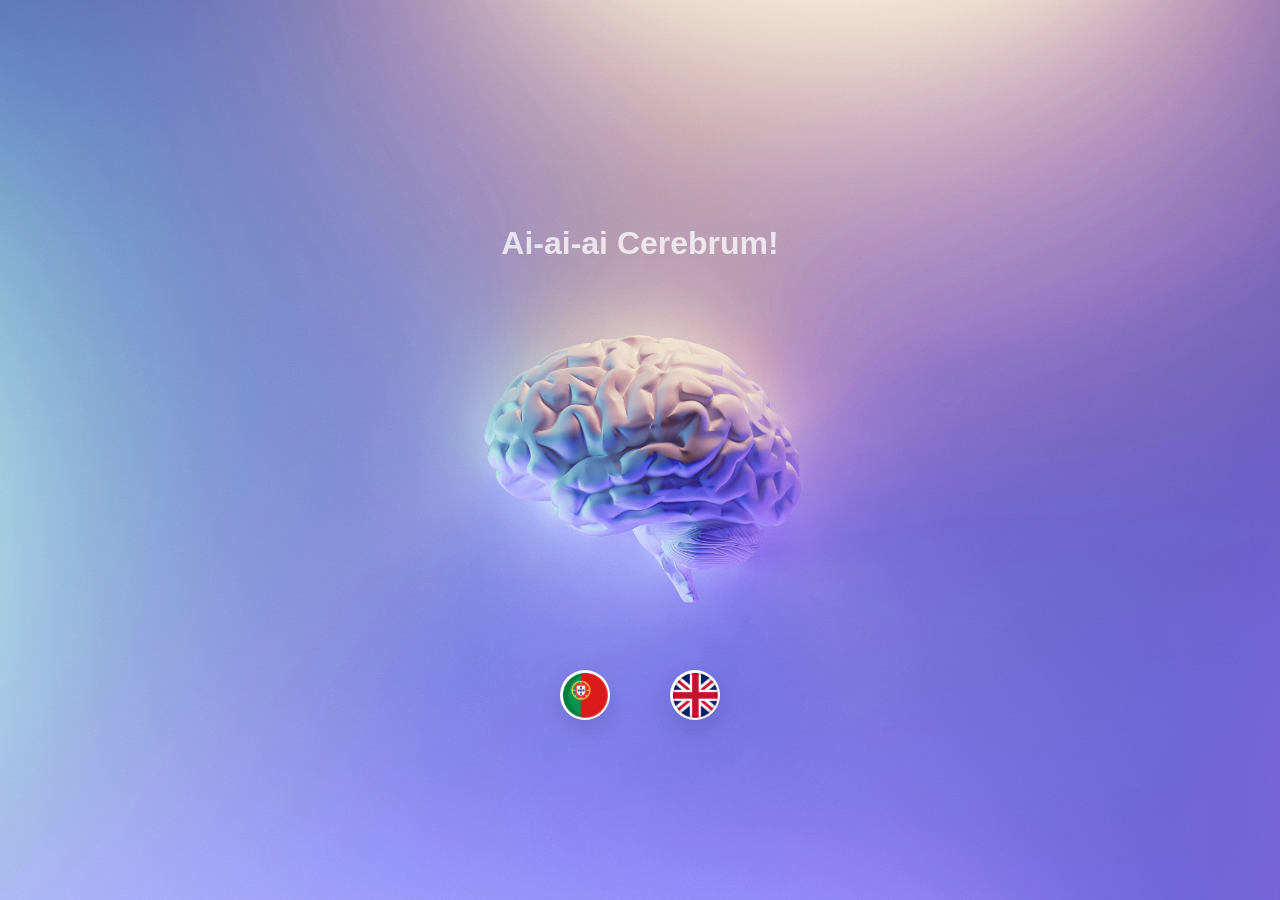
<file: index.html>
<!DOCTYPE html>
  <html lang="en">
  <head>
    <meta charset="UTF-8" />
<meta name="viewport" content="width=device-width, initial-scale=1.0, maximum-scale=1.0, user-scalable=no, viewport-fit=cover"/>
    <title>Mind App</title>

    <!-- LINK CSS FILE -->
    <link rel="stylesheet" href="style.css" />
  </head>

  <body>

  <!-- ===== HOME / SPLASH SCREEN ===== -->
  <div class="home-screen active">

    <!-- BACKGROUND LAYER -->
    <div class="home-bg"></div>

    <div class="home-content">
      <h1 class="app-title">Ai-ai-ai Cerebrum!</h1>

      <div class="language-buttons">
  <button class="lang-btn" onclick="startApp('pt')">
    <img src="portuguese.svg" alt="Português">
  </button>

  <button class="lang-btn" onclick="startApp('en')">
    <img src="english.svg" alt="English">
  </button>
      </div>
    </div>

  </div>





<script>
  history.pushState(null, "", location.href);
window.addEventListener("popstate", () => {
  history.pushState(null, "", location.href);
});

function startApp(lang) {
  const cleanLang = (lang || "pt").trim().toLowerCase();
  // CHECK SAVED PROGRESS AND GO TO CORRECT MENU
  const savedLevel = parseInt(localStorage.getItem("maxUnlockedLevel") ?? "0", 10);
  if (savedLevel >= 4) {
    window.location.href = `menu05.html?lang=${cleanLang}`;
  } else if (savedLevel > 0) {
    window.location.href = `menu0${savedLevel + 1}.html?lang=${cleanLang}`;
  } else {
    window.location.href = `menu01.html?lang=${cleanLang}`;
  }
}
</script>



  <script>
  window.addEventListener("load", () => {
    document.body.style.opacity = "0";
    requestAnimationFrame(() => {
      document.body.style.transition = "opacity 0.4s ease";
      document.body.style.opacity = "1";
    });
  });
  </script>




  </body>
  </html>
</file>
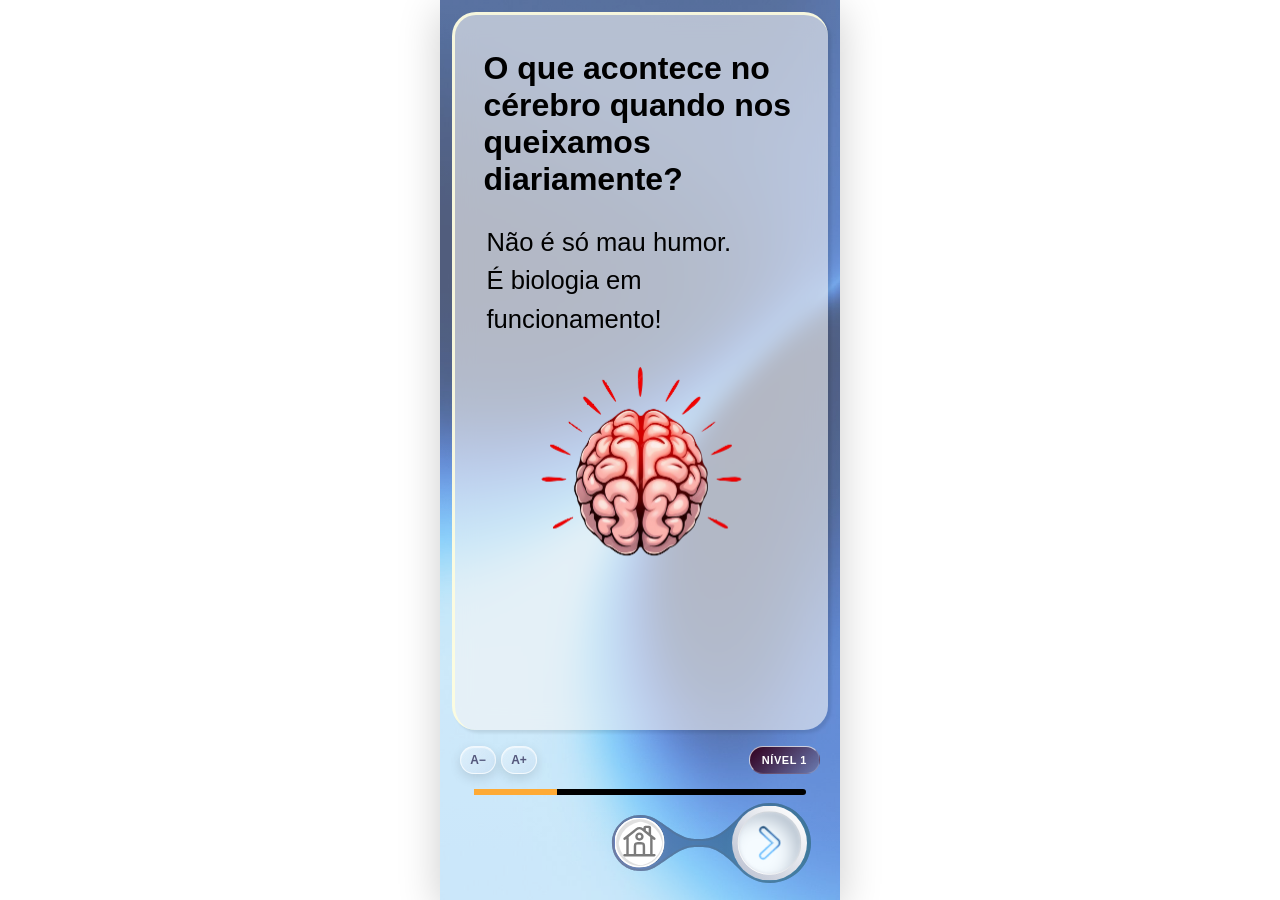
<file: app.html>
<!DOCTYPE html>
<html lang="en">
<head>
  <meta charset="UTF-8" />
<meta name="viewport" content="width=device-width, initial-scale=1.0, maximum-scale=1.0, user-scalable=no, viewport-fit=cover"/>
  <meta http-equiv="Cache-Control" content="no-cache, no-store, must-revalidate" />
  <meta http-equiv="Pragma" content="no-cache" />
  <meta http-equiv="Expires" content="0" />
  <title>Mind App</title>

  <!-- LINK CSS FILE -->
<link rel="stylesheet" id="main-stylesheet" href="style.css" />
</head>

<body style="opacity:0">




  <!-- MAIN APP CONTAINER -->
  <div class="app">




<!-- SIZE CONTROLS -->
<!-- CONTENT AREA -->
<main class="content" id="content"></main>

<div class="controls-bar">
  <div class="size-controls">
    <button class="size-btn" onclick="changeSize(-1)">A−</button>
    <button class="size-btn" onclick="changeSize(1)">A+</button>
  </div>
  <!-- LEVEL INDICATOR -->
  <div class="level-indicator" id="level-indicator"></div>

</div>

<!-- PROGRESS BAR -->
<div class="progress-container">
  <div class="progress-bar"></div>
</div>



    <!-- BOTTOM NAVIGATION -->
      <nav class="bottom-nav" id="bottomNav" style="opacity:0">
        <img class="nav-bg" id="nav-bg" src="three-buttons-locked.svg" alt="">

      <button class="nav-btn back-btn">
        <img src="left.svg" alt="Previous">
      </button>

      <button class="nav-btn home-btn" onclick="goHome()">
        <img src="home.svg" alt="Home">
      </button>

      <button class="nav-btn hub-btn" id="hub-btn" onclick="goToHub()">
        <img src="all-levels.svg" class="all-levels-icon" alt="All Levels">
      </button>

      <button class="nav-btn next-btn">
        <img src="right.svg" alt="Next">
      </button>
    </nav>

  </div>











<script>
window.addEventListener("load", async () => {
  const contentArea = document.getElementById("content");
  const bar = document.querySelector(".progress-bar");
  const progressContainer = document.querySelector(".progress-container");
  if (!contentArea || !bar) return;

  const params = new URLSearchParams(window.location.search);
  // 1. CHANGED TO 'let' SO WE CAN UPDATE IT LATER
  let lang = (params.get("lang") || "pt").toLowerCase();
  const fromHub = params.get("from") === "hub";

  if (fromHub) {
    document.getElementById("bottomNav").classList.add("has-hub");
    document.getElementById("nav-bg").src = "three-buttons-locked.svg";
  }

  const res = await fetch("data.json?t=" + Date.now());
  const data = await res.json();
  const levels = data.levels;

  let levelIndex = parseInt(params.get("level") ?? "0", 10);
  if (!levels[levelIndex]) levelIndex = 0;

  let current = parseInt(params.get("screen") ?? "0", 10);

  const backBtn = document.querySelector(".bottom-nav img[alt='Previous']").closest("button");
  const nextBtn = document.querySelector(".bottom-nav img[alt='Next']").closest("button");
  const bottomNav = document.getElementById("bottomNav");

  /* HIDE BACK BUTTON IMMEDIATELY ON PAGE LOAD — PREVENTS FLASH ON IOS CHROME */
  /* RENDER() WILL SHOW IT AGAIN IF NEEDED BASED ON SCREEN INDEX */
  backBtn.style.visibility = "hidden";



  // 2. ADDED LANGUAGE SWITCHER LOGIC
window.switchLang = (newLang) => {
    lang = newLang;

    // UPDATE TOGGLE POSITION
    const toggle = document.getElementById('lang-toggle');
    if (toggle) toggle.classList.toggle('en', lang === 'en');

    // UPDATE URL WITHOUT REFRESHING PAGE
    const newUrl = new URL(window.location);
    newUrl.searchParams.set('lang', lang);
    window.history.replaceState({}, '', newUrl);


  };

  // SINGLE TOGGLE FUNCTION — FLIPS BETWEEN PT AND EN ON CLICK
  window.toggleLang = () => {
    switchLang(lang === 'pt' ? 'en' : 'pt');
  };


  function render(i) {
    current = i;
    window.scrollTo(0, 0);
    const level = levels[levelIndex];
    const screen = level[i];
    const screenId = screen?.SCREEN_ID;

    contentArea.classList.remove("l4-s21-layout", "image-after-title", "win-screen");
    contentArea.classList.toggle("lang-en", lang === "en"); /* ADDS BLUE TINT CLASS 

    WHEN ENGLISH IS ACTIVE */
    if (screenId === "L4_S21") contentArea.classList.add("l4-s21-layout");

    // Pulls from screen[lang] dynamically (pt or en)
    const content = screen?.[lang]?.content || screen?.content || [];
    contentArea.classList.add("fade-out");

    setTimeout(() => {
      contentArea.innerHTML = "";

if (screenId === "L4_S19") {
        /* IF REVIEWING FROM HUB — SKIP WIN SCREEN AND GO STRAIGHT BACK TO MENU05 */
        if (fromHub) {
          window.location.href = "menu05.html?lang=" + lang;
          return;
        }
        contentArea.classList.add("win-screen");
bottomNav.style.display = "none";
progressContainer.style.display = "none";
document.querySelector(".controls-bar").style.display = "none"; // HIDE CONTROLS ON WIN SCREEN


        content.forEach(block => {
          let el;
          if (block.type === "image" && block.value) {
            el = document.createElement("img");
            el.src = block.value + "?v=" + Date.now();
            if (block.class) el.classList.add(block.class);
          }
          if (el) contentArea.appendChild(el);
        });

        contentArea.classList.remove("fade-out");

        setTimeout(() => {
          document.body.style.transition = "opacity 0.8s ease";
          document.body.style.opacity = "0";
          setTimeout(() => {
            window.location.href = "menu05.html?lang=" + lang;
          }, 800);
        }, 6000);

        return;
      }

document.getElementById("level-indicator").innerText = lang === "pt" ? `Nível ${levelIndex + 1}` : `Level ${levelIndex + 1}`;

      const TITLE_DELAY  = 0.1;
      const STAGGER_STEP = 0.22;
      let animDelay = TITLE_DELAY;

      content.forEach(block => {
        let el;
        if (block.type === "title") {
          el = document.createElement("h1");
          el.innerHTML = block.value;
          if (block.style === "highlight") el.classList.add("special-title");
          el.classList.add("anim-title");
          el.style.animationDelay = TITLE_DELAY + "s";
          animDelay = TITLE_DELAY + STAGGER_STEP;
        }
        else if (block.type === "text") {
          el = document.createElement("p");
          el.innerHTML = block.value;
          if (block.class) el.classList.add(block.class);
          if (block.value) {
            el.classList.add("anim-text");
            el.style.animationDelay = animDelay + "s";
            animDelay += STAGGER_STEP;
          }
        }
        else if (block.type === "image" && block.value) {
          el = document.createElement("img");
          el.src = block.value + "?v=" + Date.now();
          if (block.class) el.classList.add(block.class);
          el.classList.add("anim-img");
          el.style.animationDelay = animDelay + "s";
          animDelay += STAGGER_STEP;
        }
        if (el) contentArea.appendChild(el);
      });

      progressContainer.style.display = "block";
      bar.style.width = ((i + 1) / levels[levelIndex].length) * 100 + "%";

      const isHub = bottomNav.classList.contains("has-hub");
      const navBg = document.getElementById("nav-bg");
      const isLastScreen = i === level.length - 1;

if (isHub) {
  if (i === 0) {
    bottomNav.classList.remove("last-screen");
    backBtn.style.display = "flex";
    backBtn.style.visibility = "hidden";
    nextBtn.style.display = "flex";
    nextBtn.style.visibility = "visible";
    navBg.src = "two-button-locked-forward.svg";
  } else if (isLastScreen) {
    bottomNav.classList.remove("last-screen");
    backBtn.style.display = "flex";
    backBtn.style.visibility = "visible";
    nextBtn.style.display = "flex";           /* WAS "NONE" — NOW VISIBLE ON LAST SCREEN */
    nextBtn.style.visibility = "visible";
    navBg.src = "three-buttons-locked.svg";   /* FIXED TYPO: WAS "three-button-locked.svg" */
  } else {
    bottomNav.classList.remove("last-screen");
    backBtn.style.display = "flex";
    backBtn.style.visibility = "visible";
    nextBtn.style.display = "flex";
    nextBtn.style.visibility = "visible";
    navBg.src = "three-buttons-locked.svg";
  }
} else {
  /* NON-HUB MODE — SWAP NAV SVG TO MATCH SCREEN POSITION */
  if (i === 0) {
    backBtn.style.visibility = "hidden";
    navBg.src = "three-button-locked-forward.svg";
  } else {
    backBtn.style.visibility = "visible";
    navBg.src = "three-buttons-locked.svg";
  }
}
      contentArea.classList.remove("fade-out");
    }, 100);
  }

  backBtn.onclick = () => {
    if (current > 0) render(--current);
  };


function spawnEmojis(e) {
  const emojis = ["😄","🧠","⚡","🙂","💡","✨","🎯","💥", "🎉"];
  const count = 5;
  for (let i = 0; i < count; i++) {
    const el = document.createElement("span");
    el.className = "emoji-burst";
    el.textContent = emojis[Math.floor(Math.random() * emojis.length)];
    // SPREAD EMOJIS RANDOMLY AROUND THE TAP POINT
    el.style.left = (e.clientX + (Math.random() - 0.5) * 60) + "px";
    el.style.top  = (e.clientY + (Math.random() - 0.5) * 40) + "px";
    el.style.animationDelay = (Math.random() * 0.15) + "s";
    document.body.appendChild(el);
    // REMOVE FROM DOM AFTER ANIMATION ENDS
    setTimeout(() => el.remove(), 1200);
  }
}

nextBtn.onclick = (e) => {
  spawnEmojis(e);


    const level = levels[levelIndex];
    if (current < level.length - 1) {
      render(++current);
      return;
    }
    /* WHEN REVISITING FROM HUB — ALWAYS RETURN TO MENU05, NOT NEXT LEVEL */
    if (fromHub) {
      window.location.href = "menu05.html?lang=" + lang;
      return;
    }
const nextLevel = levelIndex + 1;
    // SAVE HIGHEST COMPLETED LEVEL TO BROWSER MEMORY
    const currentMax = parseInt(localStorage.getItem("maxUnlockedLevel") ?? "0", 10);
    if (nextLevel > currentMax) {
      localStorage.setItem("maxUnlockedLevel", nextLevel);
    }
    /* RESET FONT SIZE TO DEFAULT BEFORE LEAVING SO MENUS ARE NOT AFFECTED BY ZOOM */
    document.documentElement.style.fontSize = "16px";
    if (nextLevel < levels.length) {
      window.location.href = `menu0${nextLevel + 1}.html?lang=${lang}`;
    } else {
      window.location.href = "menu05.html?lang=" + lang;
    }
  };


// SET INITIAL TOGGLE STATE OF LANGUAGE BUTTON ON PAGE LOAD
  const toggle = document.getElementById('lang-toggle');
  if (toggle && lang === 'en') toggle.classList.add('en');

  render(current);

/* WAIT FOR RENDER'S INTERNAL 100MS TIMEOUT TO COMPLETE BEFORE SHOWING ANYTHING */
    setTimeout(() => {
    document.querySelector(".bottom-nav").style.opacity = "1";
    document.body.style.transition = "opacity 0.3s ease";
    document.body.style.opacity = "1";
  }, 150);
});

history.pushState(null, "", location.href);
window.addEventListener("popstate", () => {
  history.pushState(null, "", location.href);
});

/* FORCES FULL PAGE RELOAD ON IOS CHROME WHEN RETURNING FROM CACHE — PREVENTS BUTTON FLASH */
window.addEventListener("pageshow", (e) => {
  if (e.persisted) {
    window.location.reload();
  }
});

// SIZE CONTROL — STEPS THROUGH FONT AND IMAGE SIZES
// sizeStep can be: 0 (small), 1 (normal), 2 (large), 3 (x-large)
const fontSizes  = [13, 16, 19];   // HTML BASE FONT SIZE IN PX FOR EACH STEP — 3 LEVELS ONLY
const imgScales  = [0.75, 1, 1.25]; // IMAGE SCALE MULTIPLIER FOR EACH STEP — 3 LEVELS ONLY
let sizeStep = parseInt(localStorage.getItem("sizeStep") ?? "1", 10);

function applySize() {
  if (!document.getElementById("content")) return; // ONLY APPLY ON LEVEL SCREENS, NOT MENUS
  document.documentElement.style.fontSize = fontSizes[sizeStep] + "px";
  document.documentElement.style.setProperty("--img-scale", imgScales[sizeStep]);
}

window.changeSize = (direction) => {
  sizeStep = Math.min(2, Math.max(0, sizeStep + direction)); // MAX IS 2 — 3 LEVELS ONLY (0, 1, 2)
  localStorage.setItem("sizeStep", sizeStep);
  applySize();
};

applySize(); // APPLY SAVED SIZE ON PAGE LOAD

window.goHome = () => {
  /* RESET FONT SIZE TO DEFAULT BEFORE LEAVING SO MENUS ARE NOT AFFECTED BY ZOOM */
  document.documentElement.style.fontSize = "16px";
  window.location.href = "index.html";
};

window.goToHub = () => {
  /* RESET FONT SIZE TO DEFAULT BEFORE LEAVING SO MENUS ARE NOT AFFECTED BY ZOOM */
  document.documentElement.style.fontSize = "16px";
  const currentLang = new URLSearchParams(window.location.search).get("lang") || "pt";
  document.body.style.transition = "opacity 0.4s ease";
  document.body.style.opacity = "0";
  setTimeout(() => {
    window.location.href = `menu05.html?lang=${currentLang}`;
  }, 400);
};
</script>




<script>
  // Force reload CSS during development
  document.getElementById("main-stylesheet").href = "style.css?v=" + Date.now();
</script>




<style>
/* EMOJI BURST — FLOATING PARTICLES ON NEXT BUTTON TAP */
.emoji-burst {
  position: fixed;
  font-size: 1.6rem;
  pointer-events: none;
  z-index: 9999;
  animation: emojiFly 1s ease-out forwards;
  user-select: none;
}

@keyframes emojiFly {
  0%   { opacity: 1; transform: translateY(0) scale(1); }
  100% { opacity: 0; transform: translateY(-120px) scale(1.4); }
}
</style>


</body>
</html>
</file>
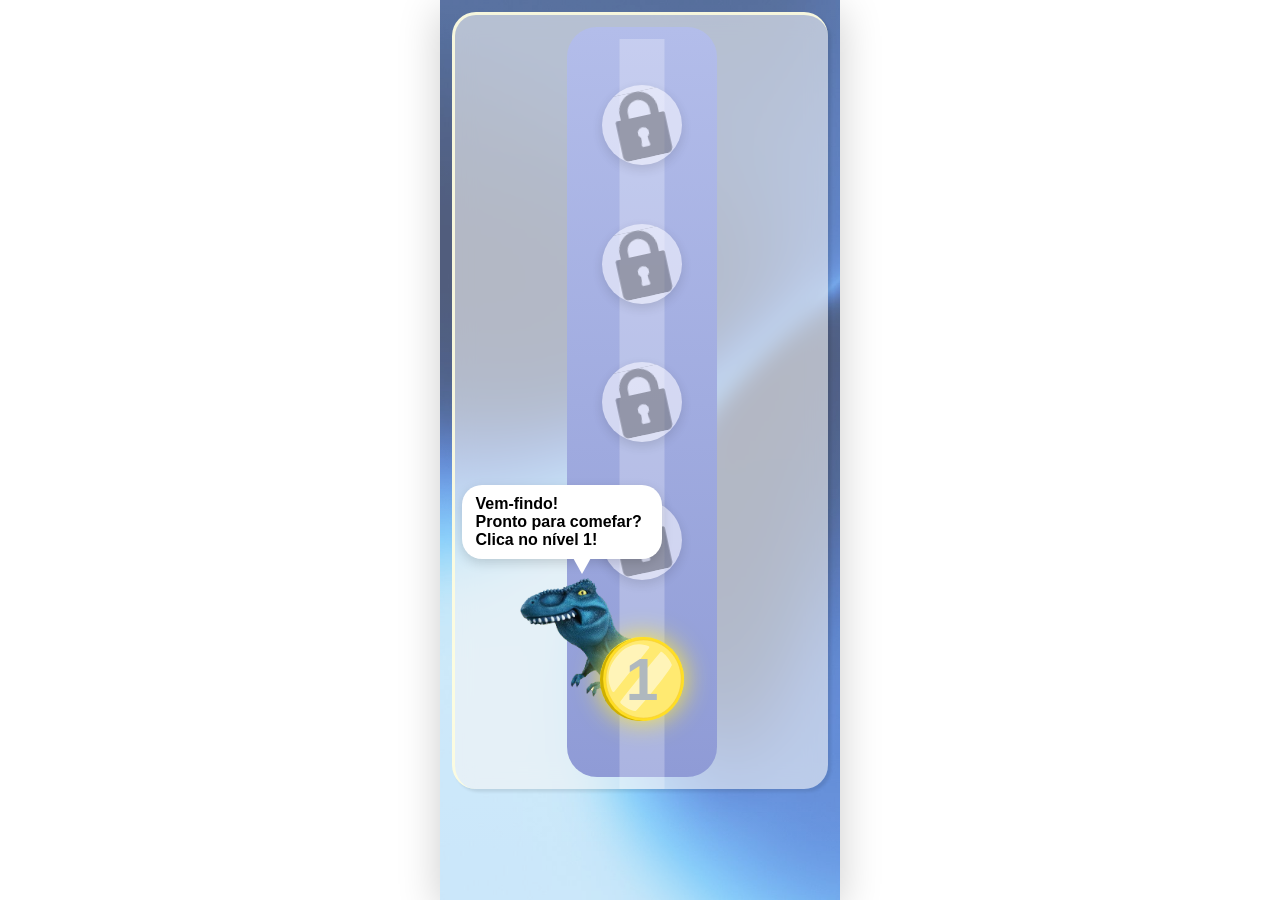
<file: menu01.html>
<!DOCTYPE html>
<html lang="en">
<head>
  <meta charset="UTF-8" />
<meta name="viewport" content="width=device-width, initial-scale=1.0, maximum-scale=1.0, user-scalable=no, viewport-fit=cover"/>
  <title>Menu</title>

  <link rel="stylesheet" href="style.css" />
</head>

<body style="opacity:0">


<div class="app no-nav">

  <main class="content">

    <div class="menu">

      <!-- LEVELS PATH -->
      <div class="path"></div>

        <!-- LEVELS (ALL LEVELS LIVE HERE) -->
        <div class="levels">

          <div class="level"><img src="lock.svg"></div>
          <div class="level"><img src="lock.svg"></div>
          <div class="level"><img src="lock.svg"></div>
          <div class="level"><img src="lock.svg"></div>

          <div class="level current" onclick="startLevel(0)">
            <img src="coin.svg">
            <span class="level-number">1</span>
          </div>

        </div>

      <!-- DINO -->
      <img class="dino" src="nofffa1.svg">

      <!-- SPEECH -->
<div class="speech" id="speech"></div>

    </div>
  </main>





</div>



<script>
function getLang() {
  const params = new URLSearchParams(window.location.search);
  return (params.get("lang") || "pt").toLowerCase();
}

function startLevel(levelIndex) {
  const lang = getLang();
  document.body.classList.add("fade-out");
setTimeout(() => {
    window.location.href = `app.html?level=${levelIndex}&screen=0&lang=${lang}&t=${Date.now()}`;
  }, 300);
}

function goHome() {
  window.location.href = "index.html";
}

function setProgress() {
  const levels = document.querySelectorAll(".level");
  levels.forEach(level => level.classList.remove("current"));
  // Level 1 (last one) is current at the beginning
  if (levels[levels.length - 1]) {
    levels[levels.length - 1].classList.add("current");
  }
}

function setSpeech() {
  const lang = getLang();
  const speech = document.getElementById("speech");
  const text = {
    pt: `Vem-findo! <br>Pronto para comefar?<br>Clica no nível 1!`,
    en: `Welcome! <br>Ready to start?<br>Tap level 1!`
  };
  speech.innerHTML = text[lang] || text.pt;
}


// CHECK SAVED PROGRESS AND SKIP TO CORRECT MENU
const savedLevel = parseInt(localStorage.getItem("maxUnlockedLevel") ?? "0", 10);
if (savedLevel >= 1) {
  const _lang = new URLSearchParams(window.location.search).get("lang") || "pt";
  window.location.replace(`menu0${savedLevel + 1}.html?lang=${_lang}`);
} else {
  document.body.style.opacity = "1";
}

// INIT
setSpeech();
setProgress();

setSpeech();
setProgress();
history.pushState(null, "", location.href);
window.addEventListener("popstate", () => {
  history.pushState(null, "", location.href);
});

</script>





</body>
</html>
</file>
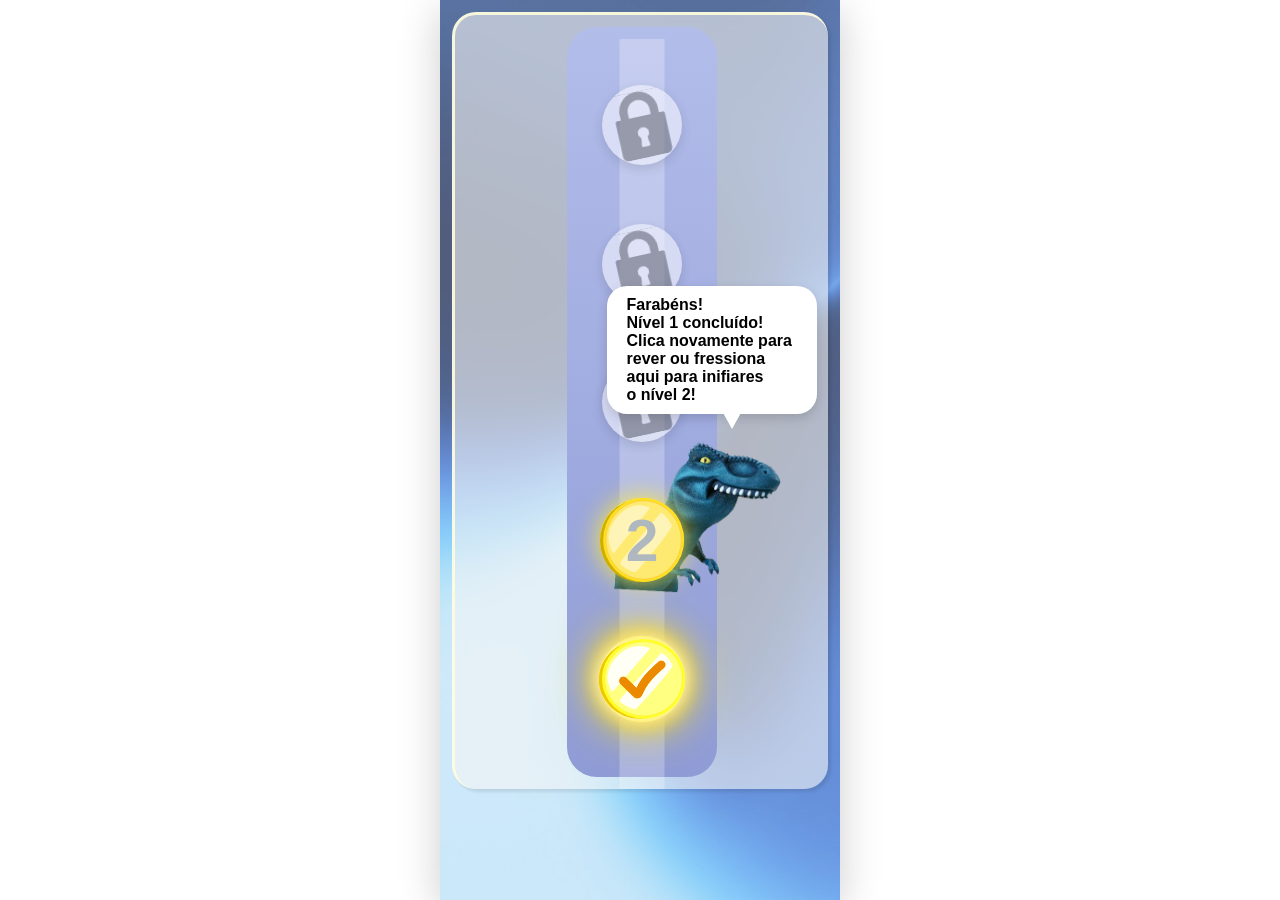
<file: menu02.html>
<!DOCTYPE html>
<html lang="pt">
<head>
  <meta charset="UTF-8" />
<meta name="viewport" content="width=device-width, initial-scale=1.0, maximum-scale=1.0, user-scalable=no, viewport-fit=cover"/>
  <title>Menu - Nível 1 Concluído</title>
  <link rel="stylesheet" href="style.css" />
</head>
<body style="opacity:0">

<div class="app no-nav">
  <main class="content">
    <div class="menu menu02">
      <!-- LEVELS PATH -->
      <div class="path"></div>
      
      <!-- LEVELS (ALL LEVELS LIVE HERE) - Correct order: Level 1 at bottom -->
      <div class="levels">
        <!-- Top levels (locked) -->
        <div class="level"><img src="lock.svg"></div>
        <div class="level"><img src="lock.svg"></div>
        <div class="level"><img src="lock.svg"></div>
        
        <!-- Level 2 - Current (above Level 1) -->
        <div class="level unlocked current" onclick="startLevel(1)">
          <img src="coin.svg">
          <span class="level-number">2</span>
        </div>
        
<!-- Level 1 - Bottom, completed -->
<div class="level completed" onclick="startLevel(0)">
  <img src="levelcompleted.svg">
</div>
      </div>

      <!-- DINO -->
      <img class="dino" src="nofffa2.svg">

      <!-- SPEECH BUBBLE -->
    <div class="speech2" id="speech"></div>
    </div>
  </main>


</div>

<script>
function getLang() {
  const params = new URLSearchParams(window.location.search);
  return (params.get("lang") || "pt").toLowerCase();
}

function startLevel(levelIndex) {
  const lang = getLang();
  document.body.classList.add("fade-out");
  setTimeout(() => {
    window.location.href = `app.html?level=${levelIndex}&screen=0&lang=${lang}&t=${Date.now()}`;
  }, 300);
}

function goHome() {
  window.location.href = "index.html";
}

function setProgress() {
  const levels = document.querySelectorAll(".level");
  
  levels.forEach(level => {
    level.classList.remove("current", "unlocked", "completed");
  });

  // Level 1 (bottom one) - completed
  if (levels[4]) levels[4].classList.add("completed");
  
  // Level 2 - current/unlocked
  if (levels[3]) levels[3].classList.add("unlocked", "current");
}

function setSpeech() {
  const lang = getLang();
  const speech = document.getElementById("speech");
  const text = {
    pt: `Farabéns!<br>Nível 1 concluído!<br>Clica novamente para rever ou fressiona aqui para inifiares <br> o nível 2!`,
    en: `Congrats! 🎉<br>Level 1 completed!<br>Tap again to review<br>or move on to level 2!`
  };
  speech.innerHTML = text[lang] || text.pt;
}
// CHECK SAVED PROGRESS AND SKIP TO CORRECT MENU
const savedLevel = parseInt(localStorage.getItem("maxUnlockedLevel") ?? "0", 10);
if (savedLevel >= 2) {
  const _lang = new URLSearchParams(window.location.search).get("lang") || "pt";
  window.location.replace(`menu0${savedLevel + 1}.html?lang=${_lang}`);
} else {
  document.body.style.opacity = "1";
}
// INIT
document.body.style.transition = "opacity 0.3s ease";
setSpeech();
setProgress();

history.pushState(null, "", location.href);
window.addEventListener("popstate", () => {
  history.pushState(null, "", location.href);
});


</script>


</body>
</html>
</file>
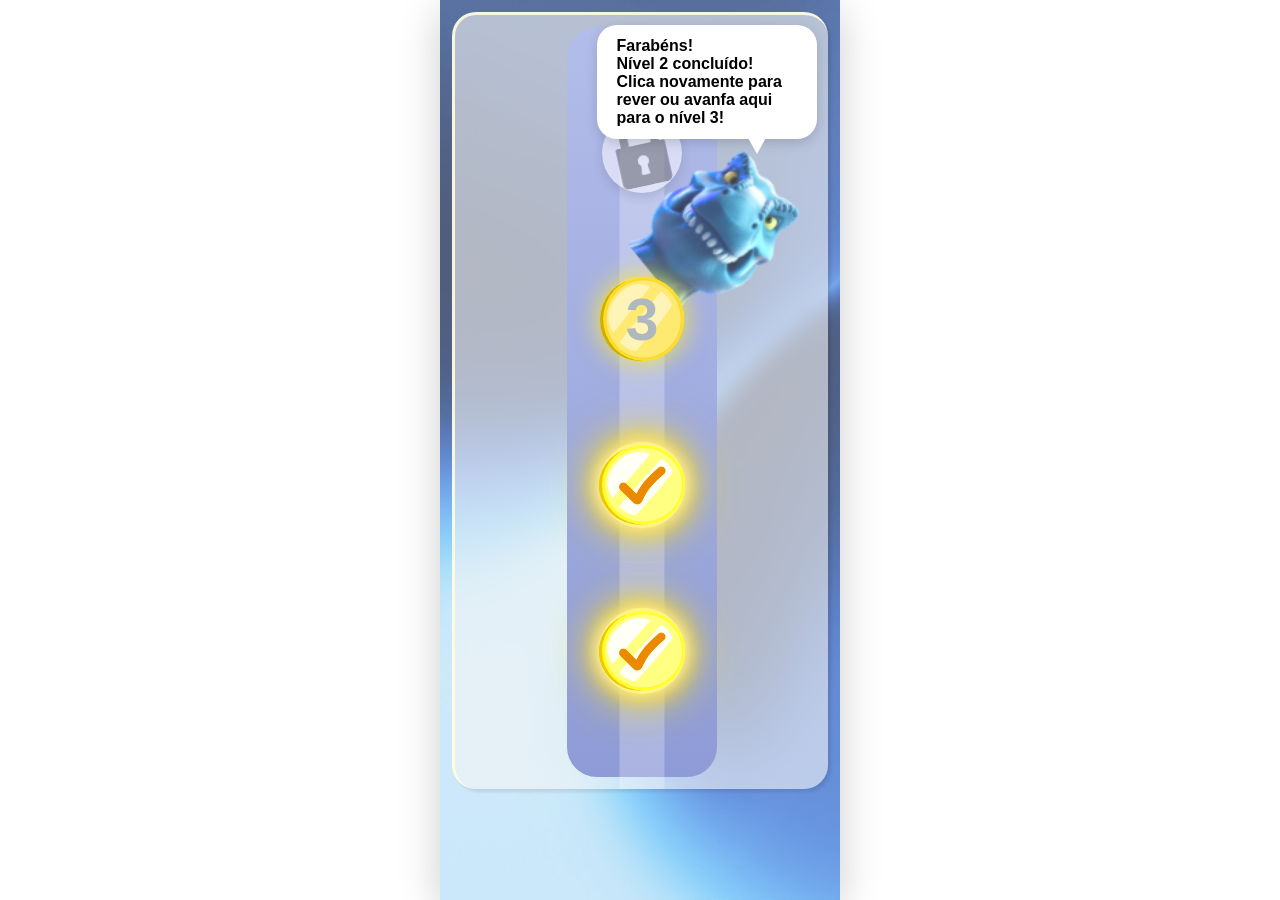
<file: menu03.html>
<!DOCTYPE html>
<html lang="pt">
<head>
  <meta charset="UTF-8" />
<meta name="viewport" content="width=device-width, initial-scale=1.0, maximum-scale=1.0, user-scalable=no, viewport-fit=cover"/>
  <title>Menu - Nível 2 Concluído</title>
  <link rel="stylesheet" href="style.css" />
</head>
<body style="opacity:0">

<div class="app no-nav">
  <main class="content">
    <div class="menu menu03">   <!-- Changed class to menu03 -->
      <!-- LEVELS PATH -->
      <div class="path"></div>
      
      <!-- LEVELS -->
      <div class="levels">
        <!-- Top levels (locked) -->
        <div class="level"><img src="lock.svg"></div>
        
        <!-- Level 3 - Current -->
        <div class="level unlocked current" onclick="startLevel(2)">
          <img src="coin.svg">
          <span class="level-number">3</span>
        </div>
        
        <!-- Level 2 - Completed -->
        <div class="level completed" onclick="startLevel(1)">
          <img src="levelcompleted.svg">
        </div>
        
        <!-- Level 1 - Completed -->
        <div class="level completed" onclick="startLevel(0)">
          <img src="levelcompleted.svg">
        </div>
      </div>

      <!-- DINO -->
      <img class="dino" src="nofffa3.svg">   <!-- Change this image later -->

      <!-- SPEECH BUBBLE -->
      <div class="speech3" id="speech"></div>
    </div>
  </main>


</div>

<script>
function getLang() {
  const params = new URLSearchParams(window.location.search);
  return (params.get("lang") || "pt").trim().toLowerCase();
}

function startLevel(levelIndex) {
  const lang = getLang();
  document.body.classList.add("fade-out");
  setTimeout(() => {
    window.location.href = `app.html?level=${levelIndex}&screen=0&lang=${lang}&t=${Date.now()}`;
  }, 300);
}

function goHome() {
  window.location.href = "index.html";
}


/* SPEECH */
function setSpeech() {
  const lang = getLang();
  const speech = document.getElementById("speech");

  const text = {
    pt: `Farabéns! <br>Nível 2 concluído!<br>Clica novamente para rever ou avanfa aqui para o nível 3!`,
    en: `Congrats! 🎉<br>Level 2 completed!<br>Tap again to review<br>or move on to level 3!`
  };

  speech.innerHTML = text[lang] || text.pt;
}

// CHECK SAVED PROGRESS AND SKIP TO CORRECT MENU
const savedLevel = parseInt(localStorage.getItem("maxUnlockedLevel") ?? "0", 10);
if (savedLevel >= 3) {
  const _lang = new URLSearchParams(window.location.search).get("lang") || "pt";
  window.location.replace(`menu0${savedLevel + 1}.html?lang=${_lang}`);
} else {
  document.body.style.opacity = "1";
}

/* INIT */
setSpeech();

setSpeech();
setProgress();
history.pushState(null, "", location.href);
window.addEventListener("popstate", () => {
  history.pushState(null, "", location.href);
});

</script>


</body>
</html>
</file>
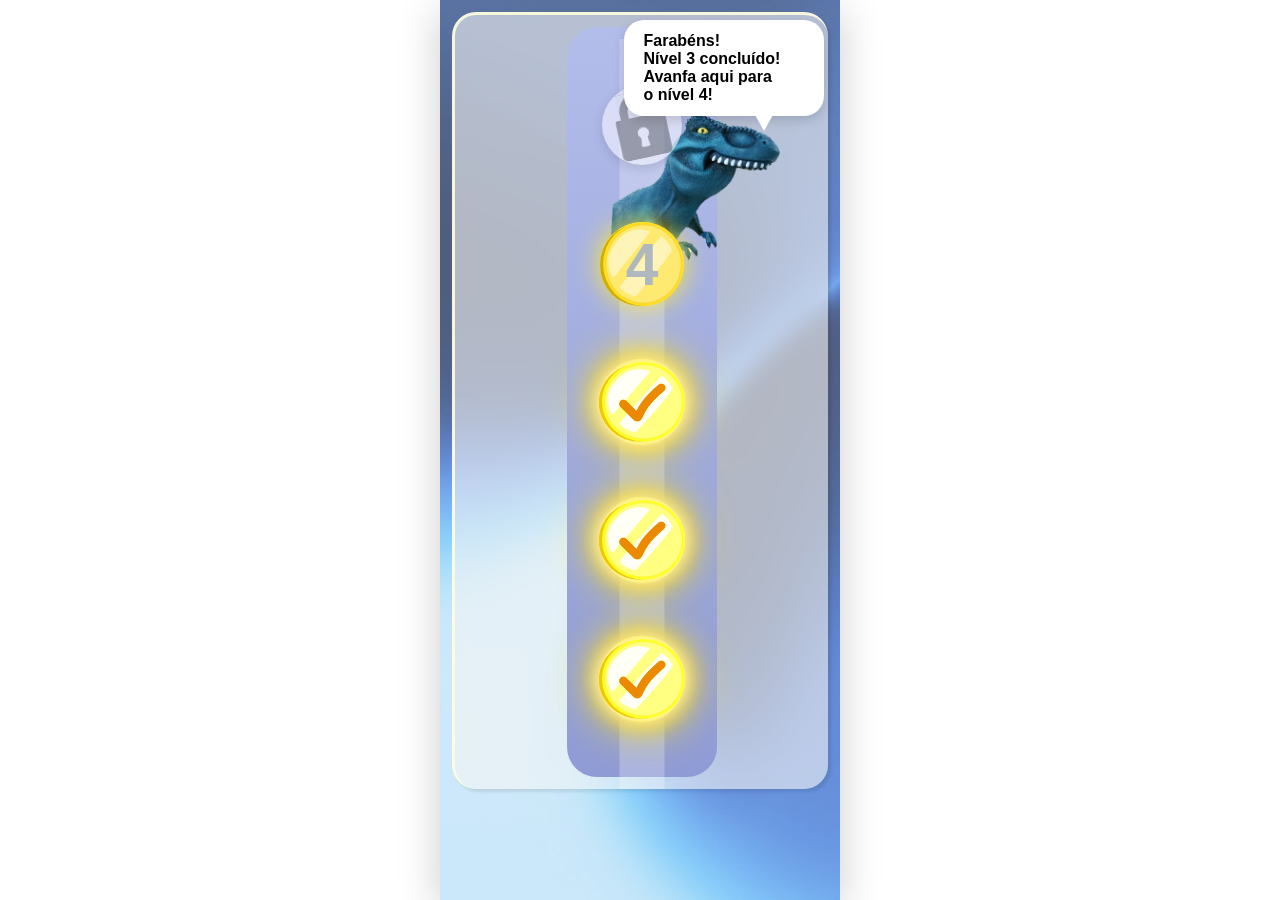
<file: menu04.html>
<!DOCTYPE html>
<html lang="pt">
<head>
  <meta charset="UTF-8" />
<meta name="viewport" content="width=device-width, initial-scale=1.0, maximum-scale=1.0, user-scalable=no, viewport-fit=cover"/>
  <title>Menu - Nível 3 Concluído</title>
  <link rel="stylesheet" href="style.css" />
</head>
<body style="opacity:0">
<div class="app no-nav">
  <main class="content">
    <div class="menu menu04">   <!-- Changed to menu04 -->
      <!-- LEVELS PATH -->
      <div class="path"></div>
      
      <!-- LEVELS -->
      <div class="levels">
        <!-- Top level (locked) -->
        <div class="level"><img src="lock.svg"></div>
        
        <!-- Level 4 - Current -->
        <div class="level unlocked current" onclick="startLevel(3)">
          <img src="coin.svg">
          <span class="level-number">4</span>
        </div>
        
        <!-- Level 3 - Completed -->
        <div class="level completed" onclick="startLevel(2)">
          <img src="levelcompleted.svg">
        </div>
        
        <!-- Level 2 - Completed -->
        <div class="level completed" onclick="startLevel(1)">
          <img src="levelcompleted.svg">
        </div>
        
        <!-- Level 1 - Completed -->
        <div class="level completed" onclick="startLevel(0)">
          <img src="levelcompleted.svg">
        </div>
      </div>

      <!-- DINO -->
      <img class="dino" src="nofffa2.svg">   <!-- Change this image to your dino for level 4 -->

      <!-- SPEECH BUBBLE -->
<div class="speech4" id="speech"></div>
  </div>
  </main>



<script>
function startLevel(levelIndex) {
  const params = new URLSearchParams(window.location.search);
  const lang = (params.get("lang") || "pt").toLowerCase();

  window.location.href =
    `app.html?level=${levelIndex}&screen=0&lang=${lang}&t=${Date.now()}`;
}

function goHome() {
  window.location.href = "index.html";
}

/* FIXED PROGRESS (NO INNERHTML REWRITES, NO INDEX BUGS) */
function setProgress() {

  const levels = document.querySelectorAll(".level");

  levels.forEach(l => {
    l.classList.remove("current", "unlocked", "completed");
  });

  /* ORDER IS: [lock, level4, level3, level2, level1] */

  if (levels[4]) {
    levels[4].classList.add("completed");
  }

  if (levels[3]) {
    levels[3].classList.add("completed");
  }

  if (levels[2]) {
    levels[2].classList.add("completed");
  }

  if (levels[1]) {
    levels[1].classList.add("unlocked", "current");
  }
}

/* SPEECH */
function setSpeech() {

  const params = new URLSearchParams(window.location.search);
  const lang = (params.get("lang") || "pt").toLowerCase();

  const speech = document.getElementById("speech");

  const text = {
    pt: `Farabéns! <br>Nível 3 concluído!<br>Avanfa aqui para <br>o nível 4!`,
    en: `Congrats! 🎉<br>Level 3 completed!<br>Let´s move on <br>to level 4.`
  };

  speech.innerHTML = text[lang] || text.pt;
}

// CHECK SAVED PROGRESS AND SKIP TO CORRECT MENU
const savedLevel = parseInt(localStorage.getItem("maxUnlockedLevel") ?? "0", 10);
if (savedLevel >= 4) {
  const _lang = new URLSearchParams(window.location.search).get("lang") || "pt";
  window.location.replace(`menu05.html?lang=${_lang}`);
} else {
  document.body.style.opacity = "1";
}

/* INIT */
setSpeech();
setProgress();
history.pushState(null, "", location.href);
window.addEventListener("popstate", () => {
  history.pushState(null, "", location.href);
});

</script>


</body>
</html>
</file>
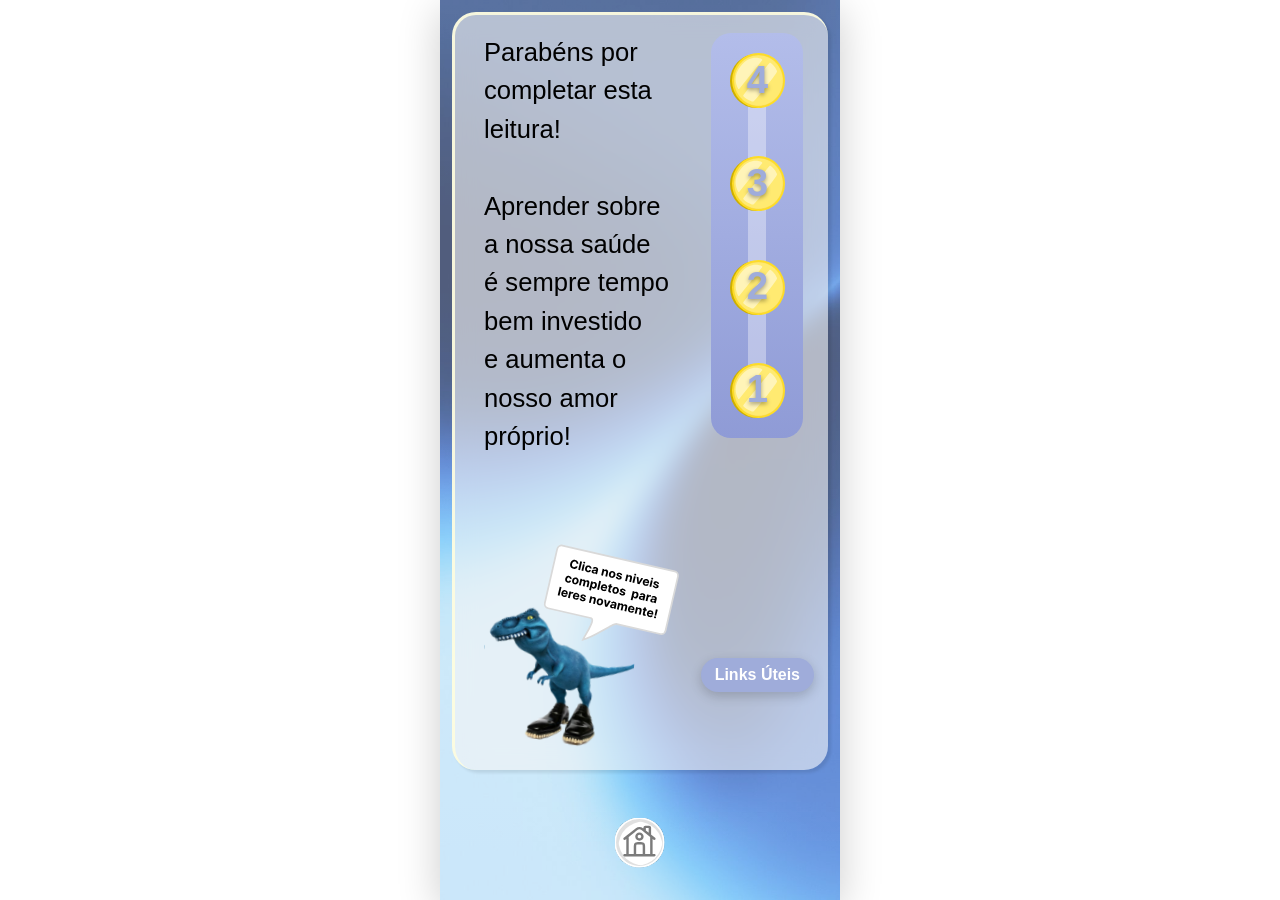
<file: menu05.html>
<!DOCTYPE html>
<html lang="en">
<head>
  <meta charset="UTF-8" />
  <meta name="viewport" content="width=400, initial-scale=1.0, maximum-scale=1.0, user-scalable=no"/>
<meta http-equiv="Cache-Control" content="no-cache, no-store, must-revalidate" />
  <meta http-equiv="Pragma" content="no-cache" />
  <meta http-equiv="Expires" content="0" />
  <title>Parabéns</title>
  <link rel="stylesheet" href="style.css?v=2" />
</head>
<body style="opacity:0">

<div class="app">

<main class="content" id="content">
  <div class="menu05-layout">
    <div class="menu05-cols">
<!-- LEFT COLUMN: TEXT + DINO -->
      <div class="menu05-right">
        <p class="menu05-text" id="congrats-text"></p>
        <div class="menu05-dino-wrap">
          <img class="menu05-img" id="dino-img" src="nofffa6.svg">
        </div>
      </div>
      <!-- RIGHT COLUMN: COIN BAR + LINKS BUTTON -->
      <div class="menu05-left">
        <div class="menu05-menu" id="levelMenu"></div>
        <button class="menu05-button" id="linksBtn"></button>
      </div>
    </div>
  </div>
</main>



<nav class="bottom-nav" id="bottomNav">
  <button class="nav-btn home-btn" onclick="goHome()">
    <img src="home.svg" alt="Home">
  </button>
</nav>

<script>
const params = new URLSearchParams(window.location.search);
const lang = (params.get("lang") || "pt").toLowerCase();

// SWAPS DINO IMAGE BASED ON ACTIVE LANGUAGE
document.getElementById("dino-img").src = lang === "en" ? "nofffa6-ENG.svg" : "nofffa6.svg";

// CONGRATS TEXT
const text = {
  pt: "Parabéns por completar esta leitura!<br><br>Aprender sobre a nossa saúde <br>é sempre tempo bem investido <br>e aumenta o nosso amor próprio!",
  en: "Congratulations on completing this reading!<br><br>Learning about our health <br>is always time well invested <br>and increases our self-love!"
};
document.getElementById("congrats-text").innerHTML = text[lang] || text.pt;

// LINKS BUTTON
const btnText = { pt: "Links Úteis", en: "Useful Links" };
const linksBtn = document.getElementById("linksBtn");
linksBtn.innerText = btnText[lang] || btnText.pt;
linksBtn.onclick = () => {
  window.location.href = `menu06.html?lang=${lang}`;
};

/* HIDES LINKS BUTTON IN ENGLISH VERSION */
linksBtn.onclick = () => {
  window.location.href = `menu06.html?lang=${lang}`;
};
if (lang === "en") linksBtn.style.display = "none"; 


// LEVEL COINS (1–4)
const menu = document.getElementById("levelMenu");
[4, 3, 2, 1].forEach((n) => {
  const item = document.createElement("div");
  item.className = "menu05-level";

  const coinWrap = document.createElement("div");
  coinWrap.className = "menu05-coin-wrap";

  const coin = document.createElement("img");
  coin.src = "coin.svg";
  coin.className = "menu05-coin";

  const number = document.createElement("span");
  number.className = "menu05-level-number";
  number.innerText = n;

  coinWrap.appendChild(coin);
  coinWrap.appendChild(number);
  item.appendChild(coinWrap);

item.onclick = () => {
    document.body.classList.add("fade-out");
    setTimeout(() => {
      window.location.href = `app.html?level=${n - 1}&lang=${lang}&from=hub&t=${Date.now()}`;
    }, 300);
  };

  menu.appendChild(item);
});

// TRAP BROWSER BACK/FORWARD — APP NAVIGATION HAS PRIORITY
history.pushState(null, "", location.href);
window.addEventListener("popstate", () => {
  history.pushState(null, "", location.href);
});

window.goHome = () => { window.location.href = "index.html"; };


document.body.style.transition = "opacity 0.3s ease";
document.body.style.opacity = "1";




window.closeApp = () => {
  window.close();
};


setSpeech();
setProgress();
history.pushState(null, "", location.href);
window.addEventListener("popstate", () => {
  history.pushState(null, "", location.href);
});

</script>


<script>
  // FORCES BROWSER TO RELOAD FRESH CSS — PREVENTS CACHED OLD STYLES
  document.querySelector('link[rel="stylesheet"]').href = "style.css?v=" + Date.now();



  // LANG TOGGLE
window.toggleLang = () => {
  const newUrl = new URL(window.location);
  newUrl.searchParams.set('lang', lang === 'pt' ? 'en' : 'pt');
  window.location.href = newUrl.toString();
};
const toggle = document.getElementById('lang-toggle');
if (toggle && lang === 'en') toggle.classList.add('en');

// SIZE CONTROLS
const fontSizes = [13, 16, 19];
const imgScales = [0.75, 1, 1.25];
let sizeStep = parseInt(localStorage.getItem("sizeStep") ?? "1", 10);
function applySize() {
  document.documentElement.style.fontSize = fontSizes[sizeStep] + "px";
  document.documentElement.style.setProperty("--img-scale", imgScales[sizeStep]);
}
window.changeSize = (direction) => {
  sizeStep = Math.min(2, Math.max(0, sizeStep + direction));
  localStorage.setItem("sizeStep", sizeStep);
  applySize();
};
applySize();

</script>


</body>
</html>
</file>
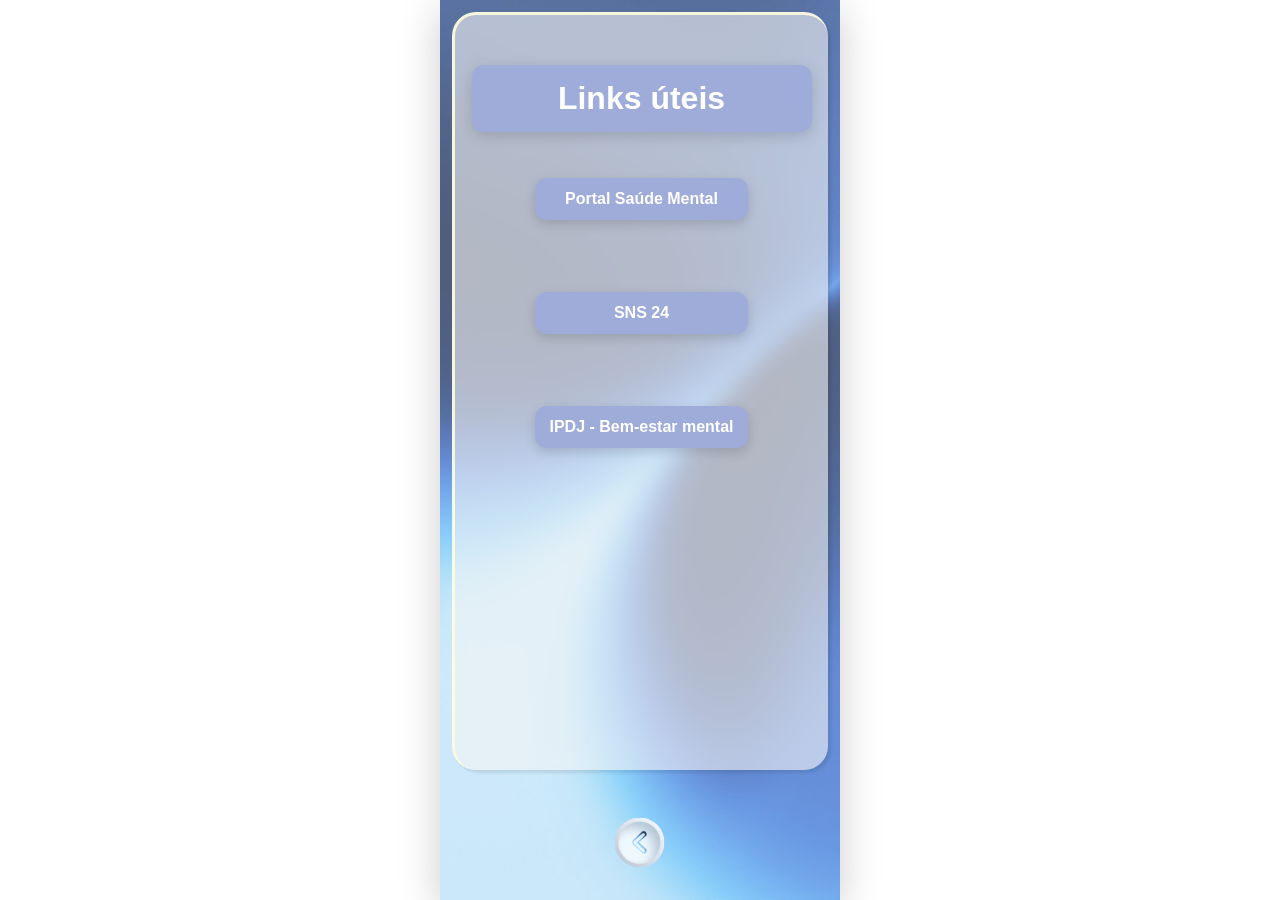
<file: menu06.html>
<!DOCTYPE html>
<html lang="pt">
<head>
  <meta charset="UTF-8" />
  <meta name="viewport" content="width=device-width, initial-scale=1.0"/>
  <title>Links úteis</title>
  <link rel="stylesheet" href="style.css" />
</head>
<body>
<div class="app">
  <main class="content menu05-screen">
    <h1 class="special-title">Links úteis</h1>
    <div class="links-box">
      <a href="https://saudemental.min-saude.pt" target="_blank">Portal Saúde Mental</a>
      <a href="https://www.sns24.gov.pt" target="_blank">SNS 24</a>
      <a href="https://ipdj.gov.pt/bem-estar-e-saude-mental" target="_blank">IPDJ - Bem-estar mental</a>
    </div>
  </main>

  <nav class="bottom-nav" id="bottomNav">
    <button class="nav-btn home-btn" onclick="goBack()">
      <img src="left.svg" alt="Back">
    </button>
  </nav>
</div>
<script>
function goBack() {
  const params = new URLSearchParams(window.location.search);
  const lang = params.get("lang") || "pt";
  window.location.href = `menu05.html?lang=${lang}`;
}
history.pushState(null, "", location.href);
window.addEventListener("popstate", () => {
  history.pushState(null, "", location.href);
});
</script>
<script>
  document.querySelector('link[rel="stylesheet"]').href = "style.css?v=" + Date.now();
</script>
</body>
</html>
</file>
<file: style.css>
/* ============================================================
     GLOBAL RESET — REMOVES DEFAULT BROWSER MARGIN, PADDING
     AND FORCES ALL ELEMENTS TO USE BORDER-BOX SIZING MODEL
     ============================================================ */

:root {
    /* TITLE FONT: MIN SIZE ON SMALL SCREENS | GROWS WITH SCREEN WIDTH | MAX SIZE ON LARGE SCREENS */
    --font-title: clamp(1.7rem, 2.6vw, 2rem);

    /* BODY FONT: MIN SIZE ON SMALL SCREENS | GROWS WITH SCREEN WIDTH | MAX SIZE ON LARGE SCREENS */
    --font-body: clamp(1.4rem, 4.6vw, 1.6rem);

    /* IMAGE SCALE MULTIPLIER — CONTROLLED BY JS SIZE BUTTONS */
    --img-scale: 1;
  }


  * {
    box-sizing: border-box; /* INCLUDE PADDING AND BORDER INSIDE DECLARED WIDTH/HEIGHT */
    margin: 0;              /* REMOVE DEFAULT OUTER SPACING FROM ALL ELEMENTS */
    padding: 0;             /* REMOVE DEFAULT INNER SPACING FROM ALL ELEMENTS */
  }


  /* ============================================================
     SCREEN FADE TRANSITION — SMOOTH OPACITY CHANGE ON .CONTENT
     USED WHEN NAVIGATING BETWEEN SCREENS
     ============================================================ */
  .content {
    transition: opacity 0.9s ease; /* FADE TAKES 0.9 SECONDS WITH SMOOTH ACCELERATION CURVE */
  }

  .content.fade-out {
    opacity: 0; /* MAKES CONTENT INVISIBLE DURING SCREEN TRANSITIONS */
  }


  /* ============================================================
     HTML ROOT — SETS BASE FONT SIZE USED BY ALL REM UNITS
     ============================================================ */
  html {
    font-size: 16px; /* 1REM = 16PX THROUGHOUT THE ENTIRE APP */
  }


  /* ============================================================
     BODY — GLOBAL PAGE STYLES
     CENTERS THE APP CONTAINER ON SCREEN, SETS BASE FONT
     AND PAGE-LEVEL FADE-IN TRANSITION
     ============================================================ */
  body {
    opacity: 1;                              /* DEFAULT VISIBLE STATE */
    transition: opacity 0.4s ease;          /* USED FOR PAGE-LEVEL FADE TRANSITIONS (E.G. NAVIGATING TO ANOTHER PAGE) */
    font-family: Arial, sans-serif;          /* DEFAULT FONT FOR ALL TEXT */
    background: linear-gradient(to bottom, #EDEDED, #DADCF0); /* FALLBACK GRADIENT IN CASE WHITE IS OVERRIDDEN */
    display: flex;                           /* ENABLES FLEXBOX LAYOUT TO CENTER THE APP */
    justify-content: center;                /* HORIZONTALLY CENTERS THE APP */
    align-items: center;                    /* VERTICALLY CENTERS THE APP */
    min-height: 100vh;                       /* STRETCHES BODY TO AT LEAST FULL VIEWPORT HEIGHT */
    background: white;                       /* OVERRIDES GRADIENT — FINAL BACKGROUND IS WHITE */
    overflow-x: hidden;                      /* PREVENTS HORIZONTAL SCROLL ON THE PAGE */
  }

  body.fade-out {
    opacity: 0; /* FADES OUT THE ENTIRE PAGE WHEN NAVIGATING AWAY */
  }


  /* ============================================================
     APP CONTAINER — MAIN WRAPPER FOR THE ENTIRE APP
     BEHAVES LIKE A FIXED MOBILE PHONE SCREEN CENTERED ON DESKTOP
     ============================================================ */
  .app {
    width: 100%;                                /* FILLS AVAILABLE WIDTH UP TO MAX-WIDTH */
    max-width: 400px;                           /* CAPS THE APP AT 400PX — PHONE-LIKE WIDTH */
    height: 100dvh;                             /* FILLS FULL VIEWPORT HEIGHT — DVH ACCOUNTS FOR MOBILE BROWSER CHROME */
    max-height: 900px;                          /* PREVENTS EXCESSIVE STRETCHING ON LARGE DESKTOP SCREENS */
    display: flex;                              /* VERTICAL STACK LAYOUT FOR HEADER, CONTENT, NAV */
    flex-direction: column;                     /* STACKS CHILDREN TOP TO BOTTOM */
    box-shadow: 0 10px 40px rgba(0,0,0,0.2);   /* SUBTLE DROP SHADOW TO LIFT THE APP OFF THE BACKGROUND */
    position: fixed;                            /* LOCKS APP IN PLACE — DOES NOT SCROLL WITH THE PAGE */
    top: 50%;                                   /* STARTS AT VERTICAL CENTER OF VIEWPORT */
    left: 50%;                                  /* STARTS AT HORIZONTAL CENTER OF VIEWPORT */
    transform: translate(-50%, -50%);           /* OFFSETS BACK BY HALF OWN SIZE — PERFECTLY CENTERS THE APP */
    overflow: hidden;                           /* CLIPS ANY CONTENT THAT EXCEEDS THE APP BOUNDARIES */
    padding: 12px 12px 130px 12px;             /* TOP RIGHT BOTTOM LEFT — BOTTOM RESERVES SPACE FOR NAV + PROGRESS BAR */
    background: linear-gradient(to bottom, #EDEDED, #DADCF0); /* SOFT GREY-TO-LAVENDER GRADIENT BACKGROUND */
  }



  .app.no-nav {
    padding-bottom: 12px;
  }



  /* PSEUDO-ELEMENT USED AS A DECORATIVE BACKGROUND IMAGE LAYER
     SITS BEHIND ALL CONTENT DUE TO Z-INDEX: 0 */
  .app::before {
    content: "";                      /* REQUIRED FOR PSEUDO-ELEMENTS TO RENDER */
    position: absolute;               /* POSITIONED RELATIVE TO .APP */
    inset: 0;                         /* STRETCHES TO FILL ENTIRE .APP AREA */
    background-image: url("zen.jpg"); /* BACKGROUND DECORATIVE IMAGE */
    background-size: cover;           /* IMAGE SCALES TO COVER THE ENTIRE CONTAINER */
    background-position: center;      /* CENTERS THE IMAGE WITHIN THE CONTAINER */
    opacity: 0.65;                    /* REDUCES IMAGE INTENSITY SO CONTENT REMAINS READABLE */
    z-index: 0;                       /* PLACES IMAGE LAYER BEHIND ALL OTHER CONTENT */
  }

  /* ENSURES ALL DIRECT CHILDREN OF .APP APPEAR ON TOP OF THE BACKGROUND IMAGE */
  .app > * {
    position: relative; /* CREATES A STACKING CONTEXT FOR Z-INDEX TO WORK */
    z-index: 1;         /* RENDERS ABOVE THE ::BEFORE BACKGROUND LAYER */
  }


  /* ============================================================
     HOME / SPLASH SCREEN — FULL-SCREEN LANDING PAGE
     WITH BACKGROUND IMAGE AND CENTERED CONTENT
     ============================================================ */
  .home-screen {
    position: relative; /* STACKING CONTEXT FOR ABSOLUTELY POSITIONED CHILDREN */
    width: 100%;        /* FILLS FULL WIDTH */
    height: 100vh;      /* FILLS FULL VIEWPORT HEIGHT */
    overflow: hidden;   /* CLIPS BACKGROUND IMAGE TO SCREEN BOUNDS */
  }

  /* BACKGROUND IMAGE LAYER FOR THE HOME SCREEN */
  .home-bg {
    position: absolute;                /* COVERS THE FULL HOME SCREEN AREA */
    inset: 0;                          /* ANCHORS TO ALL FOUR EDGES */
    background-image: url("bgbrain.jpg"); /* HOME SCREEN BACKGROUND IMAGE */
    background-size: cover;            /* SCALES TO COVER WITHOUT DISTORTION */
    background-position: center;       /* CENTERS THE IMAGE */
    opacity: 0.85;                     /* SLIGHTLY TRANSPARENT FOR TEXT READABILITY */
    z-index: 0;                        /* STAYS BEHIND ALL HOME SCREEN CONTENT */
  
    /* ADDED FOR THE BRAIN PULSING EFFECT */
    animation: brainPulse 6s ease-in-out infinite; 
    transform-origin: center;          /* ENSURES IT PULSES FROM THE MIDDLE */
  }



  /* ============================================================
     REPLICATE A PULSING EFFECT — ANIMATION FOR THE BRAIN BG
     ============================================================ */
  @keyframes brainPulse {
    0% {
      transform: scale(1);
      opacity: 0.85;
    }
    50% {
      transform: scale(1.06);          /* GENTLY SCALES UP BY 6% */
      opacity: 0.95;                   /* SLIGHTLY BRIGHTENS */
    }
    100% {
      transform: scale(1);             /* SMOOTHLY RETURNS TO ORIGINAL SIZE */
      opacity: 0.85;
    }
  }



  /* FOREGROUND CONTENT ON HOME SCREEN (TITLE, BUTTONS) */
  .home-content {
    position: relative;      /* APPEARS ABOVE .HOME-BG LAYER */
    z-index: 1;              /* STACKS ON TOP OF BACKGROUND IMAGE */
    height: 100%;            /* FILLS FULL HEIGHT OF HOME SCREEN */
    display: flex;           /* COLUMN LAYOUT FOR STACKING TITLE AND BUTTONS */
    flex-direction: column;  /* STACKS CHILDREN VERTICALLY */
    justify-content: flex-start; /* STARTS CONTENT FROM THE TOP */
    padding-top: 25vh;       /* PUSHES CONTENT DOWN BY 25% OF VIEWPORT HEIGHT */
    padding-bottom: 30px;    /* BREATHING ROOM AT THE BOTTOM */
    align-items: center;     /* CENTERS CHILDREN HORIZONTALLY */
    color: white;            /* ALL TEXT ON HOME SCREEN IS WHITE */
  }


/* TARGETS ONLY THE TITLE INSIDE THE HOME CONTENT TO MAKE IT TRANSPARENT */
  .home-content h1 {
    opacity: 0.75;  /* LOWER THIS NUMBER FOR MORE TRANSPARENCY, RAISE IT FOR LESS (MAX IS 1) */
  }

  /* ============================================================
     LANGUAGE SELECTION BUTTONS (FLAGS)
     SHOWN ON THE HOME SCREEN TO CHOOSE APP LANGUAGE
     ============================================================ */
  .language-buttons {
    margin-top: auto;       /* PUSHES THE BUTTON ROW TO THE BOTTOM OF HOME-CONTENT */
    margin-bottom: 150px;   /* LIFTS BUTTONS UP FROM THE VERY BOTTOM EDGE */
    display: flex;          /* PLACES LANGUAGE BUTTONS SIDE BY SIDE */
    gap: 60px;              /* SPACE BETWEEN EACH FLAG BUTTON */
  }

  .lang-btn {
    width: 50px;                              /* FIXED CIRCULAR BUTTON WIDTH */
    height: 50px;                             /* FIXED CIRCULAR BUTTON HEIGHT */
    border-radius: 50%;                       /* MAKES BUTTON FULLY CIRCULAR */
    border: none;                             /* REMOVES DEFAULT BROWSER BUTTON BORDER */
    background: white;                        /* WHITE BACKGROUND FOR FLAG CONTRAST */
    display: flex;                            /* CENTERS FLAG IMAGE INSIDE BUTTON */
    justify-content: center;                  /* HORIZONTAL CENTERING OF FLAG */
    align-items: center;                      /* VERTICAL CENTERING OF FLAG */
    box-shadow: 0 10px 25px rgba(0,0,0,0.12); /* SOFT ELEVATION SHADOW */
    transition: transform 0.2s ease;          /* SMOOTH SCALE ANIMATION ON PRESS */
  }

  .lang-btn:active {
    transform: scale(0.95); /* SLIGHT SHRINK EFFECT WHEN BUTTON IS PRESSED */
  }

  .lang-btn img {
    width: 45px;          /* FLAG IMAGE SIZE — SLIGHTLY SMALLER THAN BUTTON TO SHOW BACKGROUND */
    height: 45px;         /* KEEPS FLAG SQUARE */
    object-fit: cover;    /* SCALES FLAG TO FILL ITS CONTAINER WITHOUT DISTORTION */
  }

  .lang-btn:disabled {
    opacity: 0.4;         /* VISUALLY DIMS UNAVAILABLE LANGUAGE BUTTONS */
    cursor: not-allowed;  /* SHOWS "NO" CURSOR ON HOVER WHEN BUTTON IS DISABLED */
  }


  /* ============================================================
     MAIN CONTENT AREA — THE SCROLLABLE CARD IN THE CENTER
     DISPLAYS SCREEN TITLES, TEXT, AND IMAGES FOR EACH LESSON
     ============================================================ */
  .content {
    flex: 1;                                       /* TAKES ALL REMAINING VERTICAL SPACE BETWEEN HEADER AND NAV */
    min-height: 0;                                 /* REQUIRED FOR FLEX CHILDREN TO SHRINK BELOW THEIR CONTENT HEIGHT */
    max-height: 777px;                             /* CAPS HEIGHT TO PREVENT OVERFLOW ON TALL SCREENS */
    display: flex;                                 /* COLUMN LAYOUT FOR STACKING CONTENT ELEMENTS */
    flex-direction: column;                        /* STACKS TITLE, TEXT, AND IMAGE VERTICALLY */
    justify-content: flex-start;                   /* CONTENT BEGINS AT THE TOP OF THE CARD */
    align-items: center;                           /* CENTERS CONTENT HORIZONTALLY */
    gap: 10px;                                     /* SPACE BETWEEN STACKED CONTENT ELEMENTS */
    overflow-x: hidden;
    overflow-y: auto;
    -webkit-overflow-scrolling: touch;             /* CLIPS CONTENT AND IMAGES THAT EXCEED THE CARD BOUNDARY */
    background: rgba(245, 245, 245, 0.6);          /* SEMI-TRANSPARENT WHITE GLASS CARD BACKGROUND */
    border-top: 3px solid rgba(254,253,223,0.9);   /* SUBTLE TOP HIGHLIGHT BORDER FOR GLASS EFFECT */
    border-left: 3px solid rgba(254,253,223,0.9);  /* SUBTLE LEFT HIGHLIGHT BORDER FOR GLASS EFFECT */
    border-radius: 24px;                           /* ROUNDED CORNERS FOR CARD APPEARANCE */
    box-shadow: 3px 3px 3px rgba(0,0,0,0.089);    /* LIGHT SHADOW TO SEPARATE CARD FROM BACKGROUND */
    backdrop-filter: blur(11px);                   /* BLURS THE BACKGROUND BEHIND THE CARD (GLASSMORPHISM) */
  }




  /* ============================================================
     SCREEN TITLE (H1) — SHOWN AT THE TOP OF EACH CONTENT SCREEN
     ============================================================ */
  .content h1,
  .content h1.special-title {
    margin-top: 20px;   /* PUSHES TITLE BELOW THE LEVEL INDICATOR BADGE */
    padding: 15px 12px; /* Updated: Changed 20px to 15px */
    width: 100%;        /* FILLS FULL CARD WIDTH */
    font-size: var(--font-title);  /* CONTROLS THE SIZE OF ALL SCREEN TITLES AS PER VARIABLE SET AT TOP OF CSS CODE */
    max-width: 340px;   /* CAPS WIDTH TO KEEP TEXT READABLE ON WIDER CARDS */
    word-break: break-word;
    overflow-wrap: break-word;
  }


  /* ============================================================
     BODY TEXT (P) — PARAGRAPH TEXT SHOWN BELOW TITLES
     ============================================================ */
  .content p {
    width: 100%;                           /* FILLS AVAILABLE WIDTH */
    max-width: 340px;                      /* KEEPS LINE LENGTH COMFORTABLE FOR READING */
    text-align: left;                      /* LEFT-ALIGNS ALL PARAGRAPH TEXT */
    margin: 0 auto;                        /* CENTERS PARAGRAPH BLOCK HORIZONTALLY */
    padding: 0 15px 0 15px;               /* LEFT AND RIGHT PADDING TO MATCH CARD INNER SPACING */
    font-size: var(--font-body);           /* AS PER CSS VARIABLES SET AT TOP OF PAGE*/
    line-height: 1.5;                      /* LINE HEIGHT FOR COMFORTABLE READING */
    gap: clamp(10px, 2vh, 20px);           /* RESPONSIVE GAP BETWEEN TEXT ELEMENTS (USED IN FLEX CONTEXTS) */
    word-break: break-word;
    overflow-wrap: break-word;
  }


  /* ============================================================
     SHARED CONTENT WIDTH UTILITY CLASS
     APPLIES CONSISTENT MAX-WIDTH AND PADDING TO ANY ELEMENT
     ============================================================ */
  .content-width {
    width: 100%;      /* FILLS AVAILABLE WIDTH */
    max-width: 340px; /* MATCHES TEXT MAX-WIDTH FOR VISUAL ALIGNMENT */
    margin: 0 auto;   /* CENTERS THE ELEMENT */
    padding: 0 15px;  /* HORIZONTAL PADDING MATCHES PARAGRAPH PADDING */
  }


  /* ============================================================
     TEXT BLOCK — CONTAINER FOR TITLE AND PARAGRAPH CONTENT
     ============================================================ */
  .text-block {
    width: 100%;      /* FILLS FULL WIDTH OF CARD */
    max-width: 340px; /* CAPS WIDTH FOR READABILITY */
    text-align: left; /* LEFT-ALIGNS TEXT INSIDE THE BLOCK */
    flex-shrink: 0;   /* PREVENTS BLOCK FROM SHRINKING IN FLEX CONTAINER */
    overflow: visible; /* ALLOWS SHADOWS/OUTLINES TO BLEED OUTSIDE THE BLOCK */
  }

  .text-block h1 {
    font-size: clamp(1.5rem, 5vw, 1.5rem); /* FLUID HEADING — LOCKED TO 1.5REM IN PRACTICE */
    font-weight: bold;                      /* BOLD HEADING TEXT */
    margin-bottom: 1.5rem;                  /* SPACE BELOW HEADING BEFORE BODY TEXT */
  }


  /* ============================================================
     IMAGE CONTAINER — WRAPS IMAGES DISPLAYED ON CONTENT SCREENS
     ============================================================ */
  .image-container {
    width: 50%;          /* FILLS FULL CARD WIDTH */
    text-align: center;   /* CENTERS THE IMAGE WITHIN ITS CONTAINER */
    margin: 15px 0 20px 0; /* TOP: 15PX, BOTTOM: 20PX SPACING */
    flex-shrink: 0;       /* PREVENTS CONTAINER FROM SHRINKING IN FLEX LAYOUT */
  }


  /* ============================================================
     SPECIAL SCREEN LAYOUT — IMAGE APPEARS BETWEEN TITLE AND TEXT
     USED ON SCREEN 9 VIA .IMAGE-AFTER-TITLE CLASS ON .CONTENT
     ============================================================ */
  .image-after-title .text-block {
    order: 1; /* RENDERS TEXT BLOCK FIRST */
  }

  .image-after-title .image-container {
    order: 2; /* RENDERS IMAGE SECOND, BETWEEN TITLE AND TEXT */
  }

  .image-after-title .text-block p {
    margin-top: 25px; /* ADDS SPACE BETWEEN IMAGE AND FOLLOWING PARAGRAPH */
  }


  /* ============================================================
     SPECIAL TITLE STYLE — HIGHLIGHTED H1 WITH COLORED BACKGROUND
     USED ON SCREENS THAT NEED PROMINENT SECTION HEADERS
     (E.G. SCREEN 7, SCREEN 9, AND LEVEL 4 SCREENS)
     ============================================================ */
  h1.special-title {
    color: white !important;                     /* WHITE TEXT FOR CONTRAST ON COLORED BACKGROUND */
    background-color: #9FACDA;                   /* SOFT BLUE-PURPLE BACKGROUND COLOR */
    padding: 18px 20px;                          /* MATCHES STANDARD H1 PADDING */
    border-radius: 12px;                         /* ROUNDED CORNERS ON THE TITLE BADGE */
    display: block;                              /* ENSURES TITLE FILLS ITS ALLOTTED WIDTH */
    width: calc(100% - 30px);                    /* ACCOUNTS FOR LEFT+RIGHT PADDING OF PARENT */
    margin: 40px auto 20px auto;                 /* TOP MARGIN KEEPS IT BELOW LEVEL BADGE; CENTERED */
    font-weight: bold;                           /* BOLD TEXT FOR EMPHASIS */
    box-shadow: 0 4px 15px rgba(0,0,0,0.15);    /* SOFT SHADOW TO LIFT TITLE OFF THE CARD */
  }


  /* ============================================================
     NAVIGATION — DISABLED STATE FOR NAV BUTTONS
     MAKES THE BUTTON INVISIBLE BUT PRESERVES LAYOUT SPACE
     ============================================================ */
  .nav-btn.disabled {
    opacity: 0;            /* HIDES THE BUTTON VISUALLY */
    pointer-events: none;  /* DISABLES CLICK/TAP INTERACTION */
  }


  /* ============================================================
     BOTTOM NAVIGATION BAR — FIXED BAR AT THE BASE OF THE SCREEN
     CONTAINS BACK, HOME/HUB, AND NEXT BUTTONS
     ============================================================ */
  .bottom-nav {
    position: absolute;            /* POSITIONED RELATIVE TO .APP, STAYS AT THE BOTTOM */
    bottom: 20px;                  /* 20PX FROM THE BOTTOM EDGE OF .APP */
    left: 50%;                     /* STARTS AT CENTER — THEN SHIFTED LEFT BY TRANSFORM */
    transform: translateX(-50%);   /* CENTERS EXACTLY — COMPENSATES FOR LEFT:50% */
    width: 344px;                  /* MATCHES THE WIDTH OF THE SVG NAVIGATION BACKGROUND */
    height: 80px;                  /* MATCHES THE HEIGHT OF THE SVG NAVIGATION BACKGROUND */
    background: none;              /* NO BACKGROUND — THE SVG IMAGE IS USED INSTEAD */
    border: none;                  /* REMOVES ANY BORDER */
    z-index: 10;                   /* RENDERS ABOVE CONTENT CARD */
    transition: opacity 0.4s ease-in-out; /* SMOOTH SHOW/HIDE ANIMATION */
    opacity: 1;                    /* VISIBLE BY DEFAULT */
    padding: 0;                    /* NO INNER SPACING */
    overflow: visible;             /* ALLOWS BUTTON SHADOWS TO EXTEND BEYOND THE BAR */
    box-sizing: border-box;        /* ENSURES PADDING DOESN'T AFFECT DECLARED WIDTH */
  }

  /* STATE WHEN NAV BAR IS HIDDEN OR MID-TRANSITION */
  .nav-hidden {
    opacity: 0 !important;          /* FORCE-HIDES THE NAV BAR */
    transform: translateX(-50%);    /* KEEPS BAR CENTERED WHILE HIDDEN (NO SLIDE EFFECT) */
    pointer-events: none;           /* DISABLES ALL INTERACTIONS WHILE HIDDEN */
  }


  /* ============================================================
     NAV BACKGROUND IMAGE — THE SVG THAT DRAWS THE NAV SHAPE
     ============================================================ */
  .nav-bg {
    position: absolute;          /* POSITIONED TO FILL THE ENTIRE NAV BAR */
    inset: 0;                    /* ANCHORS TO ALL FOUR EDGES */
    top: 3px;                      /* EXPLICIT TOP ANCHOR (REDUNDANT WITH INSET BUT SAFE) */
    left: 0;                     /* EXPLICIT LEFT ANCHOR */
    width: 100%;                 /* FILLS FULL NAV BAR WIDTH */
    height: 100%;                /* FILLS FULL NAV BAR HEIGHT */
    z-index: 0;                  /* SITS BEHIND ALL NAV BUTTONS */
    background-size: 100% 100%;  /* STRETCHES SVG TO EXACTLY MATCH NAV DIMENSIONS */
    background-repeat: no-repeat; /* PREVENTS TILING */
    background-position: center;  /* CENTERS IMAGE WITHIN THE NAV BAR */
  }


  /* ============================================================
     NAV BUTTON BASE STYLE — SHARED BY ALL THREE/FOUR NAV BUTTONS
     ============================================================ */
  .nav-btn {
    position: absolute;           /* POSITIONED WITHIN THE NAV BAR */
    top: 54%;                     /* SLIGHTLY BELOW CENTER — FINE-TUNED FOR SVG ALIGNMENT */
    transform: translateY(-50%);  /* VERTICALLY CENTERS EACH BUTTON */
    background: none;             /* TRANSPARENT BUTTON — NO FILL */
    border: none;                 /* NO BORDER AROUND BUTTONS */
    width: 95px;                  /* HIT AREA WIDTH — MATCHES NAV HEIGHT FOR EASY TAPPING */
    height: 95px;                 /* HIT AREA HEIGHT */
    display: flex;                /* CENTERS THE ARROW ICON INSIDE THE BUTTON */
    justify-content: center;      /* HORIZONTAL CENTERING OF ICON */
    align-items: center;          /* VERTICAL CENTERING OF ICON */
    cursor: pointer;              /* SHOWS POINTER CURSOR ON HOVER */
    z-index: 2;                   /* RENDERS ABOVE THE NAV BACKGROUND SVG */
    padding: 0;                   /* NO INNER PADDING */
  }


  /* ============================================================
     3-BUTTON NAV LAYOUT — BACK, HOME, AND NEXT POSITIONS 
     DEFAULT LAYOUT WHEN NOT ON A HUB SCREEN
     ============================================================ */
.back-btn {
    left: -6px; /* POSITIONS BACK BUTTON NEAR THE LEFT EDGE OF NAV BAR */
  }

  .home-btn {
    left: 49.9%;                        /* STARTS AT CENTER OF NAV BAR */
    top: 53%;                         /* STARTS AT VERTICAL CENTER */
    transform: translate(-50%, -50%); /* PERFECTLY CENTERS HOME BUTTON IN NAV BAR */
  }

  .next-btn {
    right: -5px; /* POSITIONS NEXT BUTTON FLUSH TO THE RIGHT EDGE */
  }

  .hub-btn {
    display: none; /* HIDDEN IN 3-BUTTON MODE — SHOWN ONLY ON HUB SCREENS */
  }


  /* Target the element that should match the home-btn height */
  .all-levels-icon {
    /* Match the .nav-btn hit area height */
    height: 95px; 
    
    /* Match the vertical positioning logic of the home-btn */
    position: absolute;
    top: 53%; 
    transform: translate(-50%, -50%); 
    left: 50%;
    
    /* Ensure the SVG itself scales correctly within that height */
    display: flex;
    align-items: center;
    justify-content: center;
  }

  /* If you are targeting the <img> tag inside specifically */
  .all-levels-icon img {
    height: 50px; /* This matches the .home-btn img height in your code */
    width: auto;  /* Maintains aspect ratio */
  }



  /* ============================================================
     4-BUTTON HUB NAV LAYOUT — REPLACES HOME BUTTON WITH HUB BUTTON
     ACTIVATED BY ADDING .HAS-HUB CLASS TO .BOTTOM-NAV
     ============================================================ */
  .bottom-nav.has-hub .back-btn {
    left: -6px; /* BACK BUTTON STAYS IN SAME POSITION AS 3-BUTTON LAYOUT */
  }

  .bottom-nav.has-hub .home-btn {
    display: none; /* HIDES HOME BUTTON IN HUB MODE */
  }

  .bottom-nav.has-hub .hub-btn {
    display: flex;                    /* SHOWS HUB BUTTON IN HUB MODE */
    left: 50%;                        /* STARTS AT CENTER */
    transform: translate(-50%, -50%); /* PERFECTLY CENTERS HUB BUTTON */
  }

  .bottom-nav.has-hub .next-btn {.dino
    right: -6px; /* NEXT BUTTON STAYS IN SAME POSITION */
  }


  /* ============================================================
     NAV BUTTON ICON SIZES
     DIFFERENT SIZES FOR ARROW ICONS VS HOME/HUB ICONS
     ============================================================ */
  .nav-btn img {
    width: 55px;  /* DEFAULT ICON SIZE FOR ALL NAV BUTTONS */
    height: 55px; /* KEEPS ICONS SQUARE */
  }

  .home-btn img,
  .hub-btn img {
    width: 50px;  /* HOME AND HUB ICONS ARE SLIGHTLY SMALLER */
    height: 50px; /* KEEPS ICONS SQUARE */
  }

  .back-btn img,
  .next-btn img {
    width: 75px;  /* ARROW ICONS ARE LARGER FOR EASY TAPPING */
    height: 75px; /* KEEPS ARROW ICONS SQUARE */
  }


  /* ============================================================
     PROGRESS BAR CONTAINER — THIN HORIZONTAL TRACK
     SITS ABOVE THE BOTTOM NAV BAR
     ============================================================ */
  .progress-container {
    position: absolute;           /* POSITIONED RELATIVE TO .APP */
    bottom: 105px;                /* FLOATS ABOVE THE NAV BAR */
    left: 50%;                    /* STARTS AT CENTER FOR TRANSFORM ALIGNMENT */
    transform: translateX(-50%);  /* CENTERS THE BAR HORIZONTALLY */
    width: calc(100% - 68px);     /* FULL WIDTH MINUS SIDE PADDING */
    height: 6px;                  /* THIN TRACK HEIGHT */
    background: black;            /* DARK TRACK BACKGROUND */
    border-radius: 3px;           /* SLIGHTLY ROUNDED TRACK ENDS */
    overflow: visible;            /* ALLOWS GLOW EFFECT TO EXTEND BEYOND TRACK */
    z-index: 10;                  /* RENDERS ABOVE CONTENT CARD */
  }

  /* THE FILLED PORTION OF THE PROGRESS BAR — WIDTH IS SET BY JAVASCRIPT */
.progress-bar {
    height: 100%;                            /* FILLS FULL TRACK HEIGHT */
    width: 30%;                              /* INITIAL WIDTH — UPDATED BY JS BASED ON SCREEN INDEX */
    background: #FEAA35;                     /* ORANGE/AMBER FILL COLOR */
    animation: progressGlowPulse 0.6s infinite alternate ease-in-out; /* FAST BACK-AND-FORTH PULSE */
    transition: width 0.6s ease;             /* SMOOTHLY ANIMATES WIDTH CHANGES ON SCREEN ADVANCE */
  }


  /* ============================================================
     UTILITY — HIDES AN ELEMENT COMPLETELY (DISPLAY NONE)
     ============================================================ */
  .hidden {
    display: none; /* REMOVES ELEMENT FROM LAYOUT AND HIDES IT */
  }


  /* ============================================================
     SMALL SCREEN TWEAKS — ADJUSTS SPACING ON SHORT VIEWPORTS
     ============================================================ */
  @media (max-height: 700px) {
    .text-block {
      margin-top: 1rem; /* REDUCES TOP MARGIN ON SHORT SCREENS TO SAVE VERTICAL SPACE */
    }
    .image-container {
      margin: 1rem 0; /* REDUCES IMAGE MARGINS ON SHORT SCREENS */
    }
  }


  /* ============================================================
     MENU STYLES — SHARED BY MENU01 AND MENU02
     THE VERTICAL PATH NAVIGATION MENU WITH LEVEL NODES
     ============================================================ */

  /* OUTER WRAPPER FOR THE MENU — FLEX CONTAINER FOR PATH AND LEVELS */
  .menu {
    position: relative; /* STACKING CONTEXT FOR ABSOLUTELY POSITIONED CHILDREN */
    flex: 1;            /* TAKES REMAINING VERTICAL SPACE IN THE APP */
    overflow: visible; /* CLIPS COINS THAT BLEED OUTSIDE THE CARD */
    height: 100%;
  }

  /* VERTICAL GRADIENT TRACK THAT CONNECTS LEVEL NODES */
  .path {
    position: absolute;                               /* CENTERED WITHIN .MENU */
    left: 50%;                                        /* STARTS AT HORIZONTAL CENTER */
    transform: translateX(-50%);                      /* SHIFTS LEFT TO BE TRULY CENTERED */
    width: 150px; 
    top: 12px;                                     /* KEEPS PATH AWAY FROM TOP EDGE OF CARD */
    bottom: 12px;                                  /* PATH FILLS ALMOST FULL CARD HEIGHT — HOME BTN IS OUTSIDE THE CARD */
    height: auto;                                     /* FILLS FULL MENU HEIGHT */
    background: linear-gradient(to bottom, #b3bdea, #8f9bd6); /* BLUE-PURPLE GRADIENT TRACK */
    border-radius: 30px;                              /* PILL-SHAPED TRACK */
    z-index: 1;                                       /* SITS ABOVE BACKGROUND BUT BELOW LEVEL NODES */
  }

  /* INNER HIGHLIGHT STRIPE DOWN THE CENTER OF THE PATH */
  .path::before {
    content: "";             /* REQUIRED FOR PSEUDO-ELEMENT TO RENDER */
    position: absolute;      /* POSITIONED WITHIN THE PATH */
    top: 12px;                  /* STARTS AT TOP OF TRACK */
    left: 50%;               /* STARTS AT HORIZONTAL CENTER OF TRACK */
    transform: translateX(-50%); /* CENTERS THE STRIPE */
    width: 30%;              /* NARROW STRIPE — 30% OF TRACK WIDTH */
    height: 100%;            /* FULL HEIGHT OF TRACK */
    background: rgba(255, 255, 255, 0.25); /* SEMI-TRANSPARENT WHITE HIGHLIGHT */
  }

  /* CONTAINER FOR ALL LEVEL NODES — STACKED VERTICALLY DOWN THE PATH */
  .levels {
    position: absolute;          /* POSITIONED WITHIN .MENU */
    left: 50%;                   /* STARTS AT HORIZONTAL CENTER */
    transform: translateX(-50%); /* CENTERS THE COLUMN OF NODES */
    top: 12px;    /* MATCHES PATH TOP */
    bottom: 12px; /* MATCHES PATH BOTTOM */
    height: auto;                /* FILLS FULL MENU HEIGHT */
    display: flex;               /* FLEX COLUMN FOR STACKING NODES */
    flex-direction: column;      /* STACKS NODES VERTICALLY */
    justify-content: space-evenly; /* SPREADS COINS EVENLY WITHIN THE PATH HEIGHT */
    align-items: center;
    z-index: 3;                  /* ABOVE THE PATH TRACK */
  }

  /* INDIVIDUAL LEVEL NODE (CIRCLE) */
  .level {
    width: 80px;                              /* FIXED CIRCULAR NODE WIDTH */
    height: 80px;                             /* FIXED CIRCULAR NODE HEIGHT */
    border-radius: 50%;                       /* MAKES NODE CIRCULAR */
    background: #f6f6ff;                      /* DEFAULT LIGHT LAVENDER BACKGROUND */
    display: flex;                            /* CENTERS CONTENT INSIDE NODE */
    justify-content: center;                  /* HORIZONTAL CENTERING */
    align-items: center;                      /* VERTICAL CENTERING */
    position: relative;                       /* STACKING CONTEXT FOR LEVEL NUMBER */
    box-shadow: 0 4px 12px rgba(0,0,0,0.2);  /* SHADOW TO LIFT NODE OFF THE PATH */
    z-index: 4;                               /* ABOVE PATH AND ITS HIGHLIGHT */
    transition: 0.3s ease;                    /* SMOOTH STATE CHANGES (HOVER, UNLOCK, ETC.) */
    opacity: 0.6;                             /* DIMMED BY DEFAULT — LOCKED STATE */
    cursor: pointer;                          /* SHOWS POINTER ON HOVER */
  }

  /* CURRENT ACTIVE LEVEL — HIGHLIGHTED WITH YELLOW GLOW */
  .level.current {
    background: #ffeb3b;                      /* BRIGHT YELLOW BACKGROUND */
    box-shadow: 0 0 25px #ffeb3b;            /* YELLOW GLOW */
    transform: scale(1.05);                   /* SLIGHTLY ENLARGED */
    opacity: 1;                               /* FULLY VISIBLE */
  }

  /* UNLOCKED (ACCESSIBLE BUT NOT CURRENT) LEVEL */
  .level.unlocked {
    background: #ffeb3b; /* YELLOW BACKGROUND — SAME AS CURRENT BUT WITHOUT GLOW */
  }

  /* COMPLETED LEVEL — BRIGHT PULSING GOLD GLOW */
  .level.completed {
    background: #ffeb3b;                      /* BRIGHT YELLOW BACKGROUND */
    box-shadow:
      0 0 20px #ffd000,
      0 0 35px #ffeb3b,
      0 0 50px rgba(255, 215, 0, 0.8);       /* MULTI-LAYER GOLD GLOW */
    transform: scale(1.08);                   /* SLIGHTLY MORE ENLARGED THAN CURRENT */
    opacity: 1;                               /* FULLY VISIBLE */
    animation: completedPulse 2s infinite ease-in-out; /* CONTINUOUS PULSING ANIMATION */
  }

  /* COMPLETED LEVEL ICON — BRIGHTER AND GLOWING */
  .level.completed img {
    width: 100%;                              /* FILLS THE LEVEL NODE */
    height: 100%;                             /* FILLS THE LEVEL NODE */
    filter: brightness(1.15) drop-shadow(0 0 8px #fff); /* BRIGHTENED WITH WHITE GLOW */
  }

  /* LEVEL NUMBER SHOWN INSIDE OR NEAR THE NODE */
  .level-number {
    position: absolute; /* POSITIONED RELATIVE TO .LEVEL NODE */
    font-size: 3.5rem;  /* LARGE NUMBER FOR VISIBILITY */
    font-weight: bold;  /* BOLD NUMERAL */
    color: #afb8be;     /* MUTED GREY COLOR — VISIBLE ON LOCKED LEVELS */
  }

  /* LOCK ICON FOR LOCKED LEVELS */
  .level.locked img {
    width: 40px;                  /* LOCK ICON SIZE */
    transform: rotate(-15deg);    /* SLIGHT TILT FOR A NATURAL LOOK */
  }

  /* DINOSAUR CHARACTER IMAGE SHOWN ON MENU SCREENS */
  .dino {
    position: absolute;  /* POSITIONED WITHIN .MENU */
    bottom: 85px;        /* SITS NEAR THE BOTTOM OF THE MENU */
    right: -18px;          /* OFFSET FROM THE RIGHT EDGE */
    width: 140px;        /* DINO IMAGE WIDTH */
    z-index: 2;          /* ABOVE PATH BUT BELOW SPEECH BUBBLES */
  }

  /* SPEECH BUBBLE FOR MENU01 — APPEARS ABOVE THE DINO */
  .speech {
    position: absolute;                     /* POSITIONED WITHIN .MENU */
    bottom: 230px;                          /* ABOVE THE DINO IMAGE */
    right: -20px;                           /* SLIGHTLY OFFSET FROM RIGHT EDGE */
    width: 200px;                           /* BUBBLE WIDTH */
    z-index: 6;                             /* ABOVE EVERYTHING ELSE ON MENU */
    background: white;                      /* WHITE BUBBLE BACKGROUND */
    padding: 10px 14px;                     /* INNER SPACING */
    border-radius: 20px;                    /* ROUNDED BUBBLE CORNERS */
    font-weight: bold;                      /* BOLD TEXT INSIDE BUBBLE */
    box-shadow: 0 4px 12px rgba(0,0,0,0.15); /* SOFT SHADOW */
  }

  /* SPEECH BUBBLE TAIL POINTING DOWN-LEFT TOWARD THE DINO */
  .speech::after {
    content: "";                    /* REQUIRED FOR PSEUDO-ELEMENT */
    position: absolute;             /* POSITIONED RELATIVE TO BUBBLE */
    bottom: -15px;                  /* EXTENDS BELOW THE BUBBLE */
    left: 110px;                    /* HORIZONTAL POSITION OF TAIL */
    width: 0;                       /* ZERO WIDTH — CREATES CSS TRIANGLE */
    height: 0;                      /* ZERO HEIGHT — CREATES CSS TRIANGLE */
    border-left: 10px solid transparent;  /* LEFT SIDE OF TRIANGLE */
    border-right: 10px solid transparent; /* RIGHT SIDE OF TRIANGLE */
    border-top: 18px solid white;         /* TOP SIDE CREATES DOWNWARD-POINTING TIP */
  }


  /* ============================================================
     MENU02 SPECIFIC — REPOSITIONS DINO AND SPEECH BUBBLE
     ============================================================ */
  .menu02 .dino {
    position: absolute; /* OVERRIDES DEFAULT DINO POSITIONING */
    bottom: 189px;      /* HIGHER POSITION FOR MENU02 LAYOUT */
    left: -28px;        /* SHIFTS DINO TO THE LEFT SIDE */
    width: 190px;       /* SLIGHTLY LARGER DINO FOR MENU02 */
    z-index: 1;         /* BEHIND SPEECH BUBBLE */
  }

  /* SPEECH BUBBLE FOR MENU02 — POSITIONED ABOVE THE LEFT-SIDE DINO */
  .menu02 .speech2 {
    position: absolute;                     /* POSITIONED WITHIN .MENU */
    bottom: 375px;                          /* HIGH ABOVE THE DINO */
    left: -35px;                            /* ALIGNS WITH LEFT-SIDE DINO */
    width: 210px;                           /* BUBBLE WIDTH */
    background: white;                      /* WHITE BUBBLE BACKGROUND */
    padding: 10px 20px;                     /* INNER SPACING */
    border-radius: 20px;                    /* ROUNDED BUBBLE CORNERS */
    font-weight: bold;                      /* BOLD BUBBLE TEXT */
    box-shadow: 0 4px 12px rgba(0,0,0,0.15); /* SOFT SHADOW */
    z-index: 3;                             /* ABOVE DINO IMAGE */
  }

  /* SPEECH BUBBLE TAIL FOR MENU02 — POINTS DOWN FROM BUBBLE TO DINO */
  .speech2::after {
    content: "";                    /* REQUIRED FOR PSEUDO-ELEMENT */
    position: absolute;             /* POSITIONED RELATIVE TO BUBBLE */
    bottom: -15px;                  /* EXTENDS BELOW THE BUBBLE */
    right: 75px;                    /* HORIZONTAL POSITION OF TAIL */
    width: 0;                       /* ZERO WIDTH — CREATES CSS TRIANGLE */
    height: 0;                      /* ZERO HEIGHT */
    border-left: 10px solid transparent;   /* LEFT SIDE OF TRIANGLE */
    border-right: 10px solid transparent;  /* RIGHT SIDE OF TRIANGLE */
    border-top: 18px solid white;          /* DOWNWARD-POINTING TAIL */
  }


  /* ============================================================
     COMPLETION PULSE ANIMATION — USED ON COMPLETED LEVEL NODES
     ============================================================ */
  @keyframes completedPulse {
    0%, 100% {
      box-shadow: 0 0 20px #ffd000, 0 0 35px #ffffff; /* STANDARD GLOW AT START AND END */
    }
    50% {
      box-shadow: 0 0 30px #ffd000, 0 0 55px #ffe557, 0 0 40px rgba(231, 231, 0, 1.5); /* INTENSIFIED GLOW AT MID-POINT */
    }
  }


  /* ============================================================
     TEXT BLOCK LIST STYLES — UL AND OL INSIDE TEXT BLOCKS
     ============================================================ */
  .text-block ul {
    margin: 35px 0 35px 20px;  /* TOP AND BOTTOM BREATHING ROOM, LEFT INDENT */
    padding: 0;                 /* REMOVES DEFAULT LIST PADDING */
    list-style-type: circle;    /* HOLLOW CIRCLE BULLET STYLE */
    text-align: left;           /* LEFT-ALIGNS LIST ITEMS */
  }

  .text-block li {
    margin-bottom: 18px;  /* SPACE BELOW EACH LIST ITEM */
    margin-left: 55px;    /* INDENTATION FOR LIST ITEMS */
    line-height: 1.5;     /* COMFORTABLE LINE HEIGHT FOR LIST TEXT */
    font-size: 1.05rem;   /* SLIGHTLY LARGER THAN BODY TEXT FOR CLARITY */
  }

  .text-block ol {
    margin: 35px 0 8px 30px; /* TOP/BOTTOM SPACING AND LEFT INDENT FOR ORDERED LISTS */
    padding: 0;               /* REMOVES DEFAULT LIST PADDING */
    list-style-type: decimal; /* NUMBERED LIST STYLE */
  }

  /* NESTED ORDERED LIST INSIDE A LIST ITEM */
  .text-block li ol {
    margin-top: 6px;    /* SMALL TOP MARGIN FOR NESTED LIST */
    margin-left: 35px;  /* ADDITIONAL INDENT FOR NESTED ITEMS */
  }


  /* ============================================================
     POINTER EVENTS — ENSURES MENU ELEMENTS REMAIN INTERACTIVE
     ============================================================ */
  .menu, .levels, .level {
    pointer-events: auto; /* EXPLICITLY RE-ENABLES CLICKS/TAPS ON THESE ELEMENTS */
  }


  /* ============================================================
     HIGHLIGHTED TITLE SPAN — USED FOR INLINE COLORED PHRASES
     E.G. "SEM INTERRUPÇÃO, O CICLO REPETE-SE."
     ============================================================ */
  .title-highlight {
    background: #9FACDA;  /* BLUE-PURPLE BACKGROUND TO HIGHLIGHT THE PHRASE */
    color: white;         /* WHITE TEXT FOR CONTRAST ON COLORED BACKGROUND */
    padding: 10px 14px;   /* INNER SPACING AROUND THE HIGHLIGHTED TEXT */
    border-radius: 12px;  /* ROUNDED CORNERS ON THE HIGHLIGHT BADGE */
    display: inline-block; /* ALLOWS PADDING TO APPLY WITHOUT BREAKING LINE FLOW */
    font-weight: bold;    /* BOLD TEXT FOR EMPHASIS */
  }


  /* ============================================================
     MENU03 — SPECIFIC DINO AND SPEECH BUBBLE POSITIONING
     ============================================================ */
  .menu03 .dino {
    top: 117px;    /* VERTICAL POSITION OF DINO FOR MENU03 */
    left: -25px;      /* SHIFTS DINO TO THE LEFT */
    width: 200px;     /* DINO SIZE FOR MENU03 */
    position: absolute; /* POSITIONED WITHIN .MENU */
    z-index: 1;       /* BEHIND SPEECH BUBBLE */
  }

  /* SPEECH BUBBLE FOR MENU03 */
  .menu03 .speech3 {
    position: absolute;                      /* POSITIONED WITHIN .MENU */
    top: 10px;                              /* VERTICAL POSITION FROM TOP OF MENU */
    left: -45px;                             /* EXTENDS LEFT BEYOND MENU BOUNDS */
    width: 320px;                            /* WIDE BUBBLE */
    background: white;                       /* WHITE BUBBLE */
    padding: 12px 20px;                      /* INNER SPACING */
    border-radius: 20px;                     /* ROUNDED CORNERS */
    font-weight: bold;                       /* BOLD TEXT */
    box-shadow: 0 4px 12px rgba(0,0,0,0.15); /* SHADOW */
    z-index: 3;                              /* ABOVE DINO */
    max-width: 220px;                        /* CAPS ACTUAL RENDERED WIDTH */
    text-align: left;                        /* LEFT-ALIGNED TEXT */
  }

  /* SPEECH BUBBLE TAIL FOR MENU03 */
  .speech3::after {
    content: "";                    /* REQUIRED FOR PSEUDO-ELEMENT */
    position: absolute;             /* POSITIONED RELATIVE TO BUBBLE */
    bottom: -15px;                  /* EXTENDS BELOW BUBBLE */
    left: 150px;                    /* HORIZONTAL TAIL POSITION */
    width: 0;                       /* ZERO WIDTH — CSS TRIANGLE */
    height: 0;                      /* ZERO HEIGHT */
    border-left: 10px solid transparent;   /* LEFT SIDE OF TRIANGLE */
    border-right: 10px solid transparent;  /* RIGHT SIDE OF TRIANGLE */
    border-top: 18px solid white;          /* DOWNWARD TIP */
  }


  /* ============================================================
     MENU04 — SPECIFIC DINO AND SPEECH BUBBLE POSITIONING
     ============================================================ */
  .menu04 .dino {
    top: 64px;      /* HIGHER DINO POSITION FOR MENU04 */
    left: -33px;        /* SHIFTS DINO TO THE LEFT */
    width: 195px;       /* DINO SIZE */
    position: absolute; /* POSITIONED WITHIN .MENU */
    z-index: 1;         /* BEHIND SPEECH BUBBLE */
  }

  /* SPEECH BUBBLE FOR MENU04 */
  .menu04 .speech4 {
    position: absolute;                      /* POSITIONED WITHIN .MENU */
    top: 5px;                              /* VERTICAL POSITION */
    left: -18px;                             /* LEFT OFFSET */
    width: 200px;                            /* BUBBLE WIDTH */
    background: white;                       /* WHITE BUBBLE */
    padding: 12px 20px;                      /* INNER SPACING */
    border-radius: 20px;                     /* ROUNDED CORNERS */
    font-weight: bold;                       /* BOLD TEXT */
    box-shadow: 0 4px 12px rgba(0,0,0,0.15); /* SHADOW */
    z-index: 3;                              /* ABOVE DINO */
    max-width: 220px;                        /* CAPS RENDERED WIDTH */
    text-align: left;                        /* LEFT-ALIGNED TEXT */
  }

  /* SPEECH BUBBLE TAIL FOR MENU04 */
  .speech4::after {
    content: "";                    /* REQUIRED FOR PSEUDO-ELEMENT */
    position: absolute;             /* POSITIONED RELATIVE TO BUBBLE */
    bottom: -15px;                  /* EXTENDS BELOW BUBBLE */
    right: 50px;                     /* HORIZONTAL TAIL POSITION */
    width: 0;                       /* ZERO WIDTH — CSS TRIANGLE */
    height: 0;                      /* ZERO HEIGHT */
    border-left: 10px solid transparent;   /* LEFT SIDE OF TRIANGLE */
    border-right: 10px solid transparent;  /* RIGHT SIDE OF TRIANGLE */
    border-top: 18px solid white;          /* DOWNWARD TIP */
  }


  /* ============================================================
     WORD FILL TAGS — COLORED INLINE LABELS USED IN EXERCISES
     .TAG IS THE BASE; .PROB1 AND .SOLU1 ARE PROBLEM/SOLUTION VARIANTS
     ============================================================ */
  .tag {
    display: inline-block; /* ALLOWS PADDING AND ROUNDED CORNERS ON INLINE TEXT */
    padding: 4px 10px;     /* SMALL INNER SPACING */
    border-radius: 8px;    /* SLIGHTLY ROUNDED CORNERS */
    font-weight: bold;     /* BOLD LABEL TEXT */
    margin-bottom: 4px;    /* SMALL SPACING BELOW TAG */
  }

  .prob1 {
    background-color: #FFB3B3; /* LIGHT RED BACKGROUND — INDICATES A PROBLEM */
  }

  .solu1 {
    background-color: #AEFFC4; /* LIGHT GREEN BACKGROUND — INDICATES A SOLUTION */
  }


  /* ============================================================
     PROGRESS BAR GLOW PULSE ANIMATION
     CONTINUOUSLY ANIMATES THE ORANGE GLOW AROUND THE PROGRESS BAR
     ============================================================ */
  @keyframes progressGlowPulse {
    0%, 100% {
      box-shadow:                              /* STANDARD GLOW AT START AND END OF LOOP */
        0 0 8px rgba(254, 170, 53, 0.9),
        0 0 20px rgba(254, 170, 53, 0.8),
        0 0 35px rgba(254, 170, 53, 0.6),
        0 0 50px rgba(254, 170, 53, 0.3);
    }
    50% {
      box-shadow:                              /* INTENSIFIED GLOW AT MID-POINT OF LOOP */
        0 0 14px rgba(255, 200, 50, 1),
        0 0 30px rgba(254, 170, 53, 1),
        0 0 55px rgba(254, 170, 53, 0.8),
        0 0 80px rgba(254, 170, 53, 0.4);
    }
  }


  /* ============================================================
     CONTENT INNER — SCALES DOWN CONTENT SLIGHTLY FROM TOP CENTER
     USED TO FIT CONTENT WITHIN THE CARD ON SMALLER SCREENS
     ============================================================ */
  .content-inner {
    transform: scale(0.95);          /* REDUCES CONTENT SIZE TO 95% OF ORIGINAL */
    transform-origin: top center;    /* SCALES FROM THE TOP-CENTER POINT */
  }


  /* ============================================================
     MENU05 — VERTICAL NAVIGATION COLUMN ON THE LEFT SIDE
     SHOWS LEVEL COINS IN A STACKED VERTICAL BAR
     ============================================================ */

  /* LEFT MENU COLUMN — GRADIENT PILL SHAPE */
  .menu05-menu {
    width: 92px;                                      /* FIXED COLUMN WIDTH */
    height: 45vh;                                     /* TAKES 45% OF VIEWPORT HEIGHT */
    background: linear-gradient(to bottom, #b3bdea, #8f9bd6); /* SAME GRADIENT AS MAIN PATH */
    border-radius: 20px;                              /* ROUNDED PILL SHAPE */
    display: flex;                                    /* FLEX COLUMN FOR STACKING COINS */
    flex-direction: column;                           /* STACKS COINS VERTICALLY */
    justify-content: space-between;                   /* SPREADS COINS EVENLY TOP TO BOTTOM */
    align-items: center;                              /* CENTERS COINS HORIZONTALLY */
    padding: 18px 0;                                  /* TOP AND BOTTOM INNER PADDING */
    position: relative;                               /* STACKING CONTEXT FOR ::AFTER PSEUDO-ELEMENT */
    grid-row: 1 / span 2;                             /* SPANS TWO GRID ROWS IN PARENT GRID */
    z-index: 0;                                       /* BASE LAYER — COINS WILL APPEAR ABOVE */
    overflow: visible;                                /* ALLOWS COIN SHADOWS TO EXTEND BEYOND COLUMN */
  }

  /* RIGHT COLUMN ROW — LAYS OUT THE MENU COLUMN AND CONTENT SIDE BY SIDE */
  .menu05-row {
    display: flex;              /* SIDE-BY-SIDE FLEX LAYOUT */
    justify-content: center;    /* CENTERS THE ROW CONTENT HORIZONTALLY */
    align-items: stretch;       /* STRETCHES CHILDREN TO MATCH THE TALLEST ITEM */
    gap: 10px;                  /* SPACE BETWEEN LEFT COLUMN AND RIGHT CONTENT */
    padding: 0 16px;            /* HORIZONTAL BREATHING ROOM */
    margin-top: auto;           /* PUSHES ROW DOWN IN A FLEX PARENT */
    margin-bottom: 80px;        
    width: 100%;                /* FILLS FULL PARENT WIDTH */
  }

/* DINO/CHARACTER IMAGE USED IN MENU05 SCREENS */
  .menu05-img {
    width: 100% !important;      /* FORCES FULL WIDTH */
    max-width: 250px !important; /* CAPS AT 250PX */
    height: 222px !important;     /* MAINTAINS ASPECT RATIO */
    max-height: 260px !important; /* PREVENTS IMAGE FROM BEING TOO TALL */
    object-fit: contain !important; /* SCALES WITHOUT CROPPING */
    align-self: flex-start;       /* ALIGNS IMAGE TO TOP OF FLEX ROW */
    animation: dinoBreath 4s ease-in-out infinite; /* SLOW BREATHING LOOP */
    transform-origin: bottom center; /* SCALES FROM THE BOTTOM SO FEET STAY GROUNDED */
  }

  /* SLOW BREATHING — GENTLE GROW AND SHRINK */
  @keyframes dinoBreath {
    0%, 100% { transform: scale(1); }
    50%       { transform: scale(1.06); } /* GROWS BY 6% AT MID-POINT */
  }

  

  /* WRAPPER FOR A SINGLE LEVEL COIN AND ITS NUMBER */
  .menu05-level {
    display: flex;          /* STACKS COIN AND LABEL VERTICALLY */
    flex-direction: column; /* VERTICAL LAYOUT */
    align-items: center;    /* CENTERS COIN AND LABEL HORIZONTALLY */
    position: relative;     /* STACKING CONTEXT FOR COIN AND NUMBER OVERLAP */
    z-index: 2;             /* ABOVE THE VERTICAL CENTER STRIPE (::AFTER) */
    margin: 2px 0;          /* SMALL VERTICAL MARGIN BETWEEN COINS */
  }

  /* COIN IMAGE DISPLAYED FOR EACH LEVEL IN MENU05 */
  .menu05-coin {
    width: 55px !important;  /* FIXED COIN WIDTH */
    height: 55px !important; /* FIXED COIN HEIGHT */
    display: block;           /* BLOCK ELEMENT FOR MARGIN CONTROL */
    margin: 0 !important;     /* REMOVES ANY DEFAULT MARGINS */
  }

  /* WRAPPER TO ENABLE LEVEL NUMBER OVERLAY ON COIN */
  .menu05-coin-wrap {
    position: relative;  /* STACKING CONTEXT FOR ABSOLUTE NUMBER */
    display: flex;       /* CENTERS CONTENT */
    justify-content: center; /* HORIZONTAL CENTERING */
    align-items: center;     /* VERTICAL CENTERING */
  }

  /* LEVEL NUMBER SHOWN ON TOP OF THE COIN IMAGE */
  .menu05-level-number {
    position: absolute;                       /* OVERLAYS ON TOP OF THE COIN */
    top: 50%;                                 /* STARTS AT VERTICAL CENTER OF COIN */
    left: 50%;                                /* STARTS AT HORIZONTAL CENTER OF COIN */
    transform: translate(-50%, -52%);         /* NUDGES UP SLIGHTLY FOR OPTICAL CENTERING */
    font-weight: bold;                        /* BOLD NUMBER */
    font-size: 2.4rem;                        /* LARGE ENOUGH TO BE VISIBLE OVER THE COIN */
    color: #9FACDA;                           /* BLUE-PURPLE COLOR MATCHING THE APP THEME */
    text-shadow: 0 2px 4px rgba(0,0,0,0.35); /* SHADOW FOR LEGIBILITY ON THE COIN */
    pointer-events: none;                     /* NUMBER DOES NOT INTERCEPT CLICK EVENTS */
  }

  /* ISOLATION CONTEXT FOR MENU05-MENU TO ENSURE CLEAN LAYER STACKING */
  .menu05-menu {
    position: relative;  /* RE-DECLARED FOR CLARITY */
    isolation: isolate;  /* CREATES AN INDEPENDENT STACKING CONTEXT — PREVENTS Z-INDEX BLEED */
  }

  /* VERTICAL HIGHLIGHT STRIPE RUNNING THROUGH THE CENTER OF THE COIN COLUMN */
  .menu05-menu::after {
    content: "";                      /* REQUIRED FOR PSEUDO-ELEMENT */
    position: absolute;               /* POSITIONED WITHIN .MENU05-MENU */
    left: 50%;                        /* STARTS AT HORIZONTAL CENTER */
    transform: translateX(-50%);      /* CENTERS THE STRIPE */
    width: 18px;                      /* STRIPE WIDTH */
    top: 40px;                        /* STARTS 40PX FROM TOP (AVOIDS FIRST COIN) */
    bottom: 40px;                     /* ENDS 40PX FROM BOTTOM (AVOIDS LAST COIN) */
    background: rgba(255, 255, 255, 0.35); /* SEMI-TRANSPARENT WHITE STRIPE */
    border-radius: 10px;              /* ROUNDED STRIPE */
    z-index: 0;                       /* SITS BEHIND COIN ELEMENTS */
    pointer-events: none;             /* STRIPE DOES NOT INTERCEPT CLICKS */
  }

  /* FORCES EACH LEVEL COIN ABOVE THE VERTICAL STRIPE */
  .menu05-level {
    position: relative; /* RE-DECLARED TO ENSURE Z-INDEX APPLIES */
    z-index: 2;         /* ABOVE THE ::AFTER STRIPE */
  }


  /* STYLE FOR THE NOFFA DINO */
  .menu05-dino-wrap {
    display: flex;
    flex-direction: column;
    justify-content: flex-end; /* PUSHES DINO TO THE BOTTOM OF ITS COLUMN */
    align-items: flex-end;     /* ALIGNS DINO TO THE RIGHT */
    flex: 1;                   /* TAKES REMAINING HORIZONTAL SPACE NEXT TO COIN COLUMN */
  }




/* ============================================================
   LEVEL INDICATOR BADGE — FROZEN TOP-CENTER, ALIGNED WITH CONTROLS
   ============================================================ */
.level-indicator {
    position: static;
    transform: none;
    height: 28px;
    font-size: 11px;
    font-weight: bold;
    color: white;
    background: linear-gradient(135deg, rgba(50,0,30,10.35) 0%, rgba(130,50,30,0.2) 100%);
    border: 1px solid rgba(255, 255, 255, 0.7);
    border-bottom-color: rgba(200, 200, 220, 0.3);
    border-right-color: rgba(200, 200, 220, 0.3);
    border-radius: 20px;
    display: flex;
    align-items: center;
    padding: 0 12px;
    white-space: nowrap;
    z-index: 100;
    pointer-events: none;
    letter-spacing: 0.05em;
    text-transform: uppercase;
}


  /* ============================================================
     MENU05 "LINKS ÚTEIS" BUTTON — ACTION BUTTON AT BOTTOM OF MENU05
     ============================================================ */
.menu05-button {
    background: #9FACDA;                        /* BLUE-PURPLE BUTTON COLOR */
    color: white;                               /* WHITE BUTTON TEXT */
    border: none;                               /* NO BORDER */
    border-radius: 22px;                        /* FULLY ROUNDED PILL BUTTON */
    padding: 8px 14px;                          /* INNER SPACING */
    font-size: 1rem;                            /* READABLE FONT SIZE */
    font-weight: bold;                          /* BOLD BUTTON LABEL */
    cursor: pointer;                            /* POINTER CURSOR ON HOVER */
    box-shadow: 0 4px 12px rgba(0,0,0,0.18);   /* SHADOW TO LIFT BUTTON */
    white-space: nowrap;                        /* PREVENTS TEXT FROM WRAPPING */
    margin-top: 10px;                           /* SPACING BELOW COIN COLUMN */
    align-self: center;                         /* CENTERS UNDER THE COIN COLUMN */
    z-index: 2;
  }



  /* MENU05 LAYOUT WRAPPER — VERTICAL FLEX COLUMN FOR THE WHOLE MENU05 SCREEN */
    .menu05-layout {
    display: flex;
    flex-direction: column;
    height: 100%;
    padding: 8px 4px 4px;   /* REDUCED PADDING FOR TWO-COLUMN FIT */
    margin-top: 0;
    }



  /* TEXT SHOWN BELOW THE MENU05 IMAGE */
  .menu05-text {
    text-align: center;    /* CENTERED TEXT */
    font-size: 1.15rem;    /* SLIGHTLY LARGER THAN BODY TEXT */
    line-height: 1.35;     /* COMFORTABLE LINE HEIGHT */
    margin: 35px 0 8px 0;  /* TOP: 35PX, BOTTOM: 8PX */
    padding: 0 10px;       /* HORIZONTAL PADDING */
  }




/* MENU05 TWO-COLUMN LAYOUT */
.menu05-cols {
  display: flex;
  flex-direction: row;
  align-items: stretch;
  gap: 10px;
  height: 100%;
  padding: 10px;
}


.menu05-left {
  display: flex;
  flex-direction: column;
  align-items: center;
  gap: 210px;                /* INCREASED GAP BETWEEN BAR AND LINKS BUTTON */
  flex-shrink: 0;
  justify-content: flex;
  padding-bottom: 10px;
}


.menu05-right {
  display: flex;
  flex-direction: column;
  align-items: center;
  justify-content: space-between;
  flex: 1;
}

  /* ============================================================
     MENU05 / LINKS ÚTEIS SCREEN LAYOUT
     CENTERED COLUMN LAYOUT FOR THE USEFUL LINKS PAGE
     ============================================================ */

  /* OUTER WRAPPER — CENTERS ALL CONTENT VERTICALLY AND HORIZONTALLY */
  .menu05-screen {
    display: flex;          /* FLEX COLUMN LAYOUT */
    flex-direction: column; /* STACKS SUBTITLE, IMAGE, AND LINKS VERTICALLY */
    align-items: center;    /* CENTERS CONTENT HORIZONTALLY */
    text-align: center;     /* CENTERS TEXT */
    gap: 16px;              /* SPACE BETWEEN STACKED ELEMENTS */
    padding-top: 30px;      /* TOP PADDING TO CLEAR LEVEL BADGE */
  }

  /* SUBTITLE TEXT ON THE LINKS PAGE */
  .menu05-subtext {
    font-size: 1rem;    /* STANDARD BODY FONT SIZE */
    max-width: 320px;   /* CAPS LINE LENGTH */
    opacity: 0.8;       /* SLIGHTLY DIMMED FOR VISUAL HIERARCHY */
  }

  /* MAIN DECORATIVE IMAGE ON THE LINKS PAGE */
  .menu05-main-img {
    width: 300px !important; /* FIXED WIDTH FOR CONSISTENT LAYOUT */
    height: auto;             /* MAINTAINS ASPECT RATIO */
    margin: 10px 0;           /* VERTICAL SPACING */
  }

  /* WRAPPER FOR THE LIST OF LINKS ON MENU06.HTML*/
  .links-box {
    display: flex;           /* STACKS LINKS VERTICALLY */
    flex-direction: column;  /* VERTICAL LAYOUT */
    gap: 72px;               /* SPACE BETWEEN EACH LINK */
    margin-top: 10px;        /* TOP SPACING */
  }

  /* INDIVIDUAL LINK BUTTON STYLING */
  .links-box a {
    background: #9FACDA;                       /* BLUE-PURPLE LINK BUTTON COLOR */
    color: white;                              /* WHITE LINK TEXT */
    padding: 12px 14px;                        /* INNER SPACING */
    border-radius: 12px;                       /* ROUNDED CORNERS */
    text-decoration: none;                     /* REMOVES UNDERLINE FROM LINKS */
    font-weight: bold;                         /* BOLD LINK LABELS */
    box-shadow: 0 4px 12px rgba(0,0,0,0.15);  /* SOFT SHADOW */
  }


  /* ============================================================
     IMAGE SIZE CLASSES — CONTROLS IMAGE DISPLAY SIZEbutton, .nav-btn  ON SCREENS
     APPLIED VIA THE "CLASS" PROPERTY IN DATA.JSON
     ============================================================ */

  /* DEFAULT SIZE FOR ALL CONTENT IMAGES (EXCLUDING DINO) */
.content img:not(.dino) {
    display: block;     /* ALLOWS MARGIN: AUTO CENTERING */
    margin: 0 auto;     /* CENTERS IMAGE HORIZONTALLY */
    width: 55%;                  /* DEFAULT: 55% OF CARD WIDTH */
    max-height: calc(25vh * var(--img-scale)); /* CAPS IMAGE HEIGHT — SCALES WITH --IMG-SCALE VARIABLE */
    height: auto;                /* MAINTAINS ASPECT RATIO */
    object-fit: contain;         /* SCALES IMAGE TO FIT WITHOUT CROPPING */
  }

  /* LARGE IMAGE — USED FOR MAIN ILLUSTRATION SCREENS */
  .content img.big-image {
    width: 100% !important;      /* OVERRIDES DEFAULT WIDTH */
    max-width: 245px !important; /* CAPS AT 290PX */
    max-height: 68vh !important; /* CAPS AT 72% VIEWPORT HEIGHT */
    height: auto !important;     /* MAINTAINS ASPECT RATIO */
  }

  /* EXTRA LARGE IMAGE — USED FOR WIN/CELEBRATION SCREENS */
  .content img.extra-big-image {
    width: 100% !important;      /* OVERRIDES DEFAULT WIDTH */
    max-width: 370px !important; /* CAPS AT 370PX */
    max-height: 90vh !important; /* CAPS AT 80% VIEWPORT HEIGHT */
    height: auto !important;     /* MAINTAINS ASPECT RATIO */
  }

  /* SMALL IMAGE — USED FOR ICON-STYLE IMAGES ALONGSIDE TEXT */
  .content img.small-image {
    width: 100% !important;      /* OVERRIDES DEFAULT WIDTH */
    max-width: 150px !important; /* CAPS AT 165PX */
    max-height: 40vh !important; /* CAPS AT 40% VIEWPORT HEIGHT */
    height: auto !important;     /* MAINTAINS ASPECT RATIO */
  }

    /* SMALL ICON */
  .content img.small-icon {
    width: 100% !important;      /* OVERRIDES DEFAULT WIDTH */
    max-width: 95px !important; /* CAPS AT 85PX */
    max-height: 60vh !important; /* CAPS AT 65% VIEWPORT HEIGHT */
    height: auto !important;     /* MAINTAINS ASPECT RATIO */
  }


  /* ============================================================
     VERTICAL IMAGE PUSH CLASSES — SHIFTS IMAGE DOWN ON THE SCREEN
     APPLIED VIA THE "CLASS" PROPERTY IN DATA.JSON
     ============================================================ */
  /* Margins that adapt to the phone's height */

  .content img.push-down-sm { 
    margin-top: 1.5vh; 
  }

  .content img.push-down-md { 
    margin-top: 6vh; 
  }

  .content img.push-down-lg { 
    margin-top: 11.5vh; 
  }




  /* ============================================================
     PROBLEM / SOLUTION TEXT COLOR CLASSES
     USED TO COLOR-CODE INLINE TEXT IN LESSON SCREENS
     ============================================================ */
  .prob {
    color: red;   /* RED TEXT — INDICATES A PROBLEM STATEMENT */
  }

  .solu {
    color: green; /* GREEN TEXT — INDICATES A SOLUTION STATEMENT */
  }


  /* ============================================================
     MENU LEVEL COIN IMAGES — FORCES COINS TO FILL THEIR NODE
     APPLIES TO ALL MENU LEVEL NODES AT ONCE
     ============================================================ */
  .level img {
    width: 100% !important;   /* COIN IMAGE FILLS FULL LEVEL NODE WIDTH */
    height: 100% !important;  /* COIN IMAGE FILLS FULL LEVEL NODE HEIGHT */
    object-fit: contain;      /* SCALES IMAGE TO FIT WITHOUT CROPPING */
  }


  /* ============================================================
     WIN SCREEN ANIMATIONS
     ENTRANCE SLIDE-UP AND CONTINUOUS GOLD GLOW PULSE
     DISPLAYED WHEN THE USER COMPLETES THE FINAL LEVEL
     ============================================================ */

  /* SLIDE IN FROM BELOW ANIMATION */
  @keyframes winEntrance {
    0%   { transform: translateY(60px) scale(0.7); opacity: 0; }
    100% { transform: translateY(0px)  scale(1);   opacity: 1; }
  }

  /* PULSING GOLD GLOW ANIMATION */
  @keyframes winGlow {
    0%, 100% {
      filter:
        drop-shadow(0 0 6px rgba(255, 215, 0, 0.6))   /* STANDARD GOLD GLOW */
        drop-shadow(0 0 18px rgba(255, 215, 0, 0.3));
    }
    50% {
      filter:
        drop-shadow(0 0 18px rgba(255, 215, 0, 1))     /* INTENSIFIED GOLD GLOW AT MID-POINT */
        drop-shadow(0 0 40px rgba(255, 180, 0, 0.7));
    }
  }


.content.win-screen {
  background: transparent;
  border: none;
  box-shadow: none;
  backdrop-filter: none;
  position: fixed;    /* BREAKS OUT OF APP CONTAINER ENTIRELY */
  inset: 0;           /* FILLS ENTIRE VIEWPORT */
  max-height: 100%;   /* REMOVES CARD HEIGHT CAP */
  border-radius: 0;   /* NO ROUNDED CORNERS ON FULL SCREEN */
  justify-content: center; /* CENTERS IMAGE VERTICALLY */
  z-index: 50;        /* ABOVE ALL OTHER CONTENT */
  overflow: visible;  /* ALLOWS GLOW TO BLEED OUTSIDE BOUNDS */
  padding: 40px;      /* BREATHING ROOM ON ALL SIDES FOR GLOW TO SHOW */
}


/* WIN SCREEN IMAGE — PLAYS ENTRANCE THEN CONTINUOUS GLOW */
  .win-screen img {
    width: 75% !important;        /* FILLS FULL CARD WIDTH */
    max-width: 300px !important;  /* CAPS AT 300PX */
    max-height: 75vh !important;  /* CAPS AT 75% VIEWPORT HEIGHT */
    animation:
      winEntrance 1.1s ease-out forwards,               /* RUNS ONCE ON LOAD */
      winGlow 2s ease-in-out 1.1s infinite;             /* STARTS AFTER ENTRANCE, LOOPS FOREVER */
  }

/* MOBILE ONLY — SHRINKS WIN IMAGE SO GLOW DOESN'T GET CLIPPED */
  @media (max-width: 480px) {
    .win-screen img {
      width: 55% !important;        /* SMALLER ON MOBILE TO GIVE GLOW ROOM */
      max-width: 180px !important;  /* TIGHTER CAP ON MOBILE */
      max-height: 55vh !important;  /* SHORTER CAP ON MOBILE */
    }
  }


  /* ============================================================
     HUB BUTTON VISIBILITY — REDUNDANT SAFETY RULES
     THESE REPEAT THE HAS-HUB RULES ABOVE FOR EXTRA SPECIFICITY
     ============================================================ */

  /* HIDES HOME BUTTON WHEN HUB MODE IS ACTIVE */
  .bottom-nav.has-hub .home-btn {
    display: none; /* HOME BUTTON HIDDEN IN HUB MODE */
  }

  /* SHOWS AND CENTERS HUB BUTTON WHEN HUB MODE IS ACTIVE */
  .bottom-nav.has-hub .hub-btn {
    display: flex;                    /* VISIBLE IN HUB MODE */
    left: 50%;                        /* STARTS AT CENTER */
    top: 50%;                         /* STARTS AT VERTICAL CENTER */
    transform: translate(-50%, -50%); /* PERFECTLY CENTERS HUB BUTTON */
  }


  /* ============================================================
     MICRO-ANIMATIONS — ENTRANCE EFFECTS FOR SCREEN ELEMENTS
     TRIGGERED EACH TIME A NEW SCREEN IS RENDERED VIA JS
     THREE SEPARATE ANIMATIONS: TITLE, TEXT, IMAGE
     ALL USE animation-fill-mode: both SO ELEMENTS START IN
     THEIR "FROM" STATE DURING THE STAGGER DELAY (NO FLASH)
     ============================================================ */


  /* ------------------------------------------------------------
     KEYFRAME: TITLE ENTRANCE
     SLIDES IN FROM SLIGHTLY ABOVE AND FADES IN
     GIVES THE HEADING A QUICK, PURPOSEFUL DROP-IN FEEL
     ------------------------------------------------------------ */
  @keyframes titleReveal {
    from {
      opacity: 0;                  /* STARTS FULLY TRANSPARENT */
      transform: translateY(-14px); /* STARTS 14PX ABOVE FINAL POSITION */
    }
    to {
      opacity: 1;                  /* ENDS FULLY VISIBLE */
      transform: translateY(0);    /* LANDS AT NATURAL POSITION IN THE LAYOUT */
    }
  }


  /* ------------------------------------------------------------
     KEYFRAME: TEXT REVEAL — TYPEWRITER FEEL
     USES clip-path TO UNCOVER TEXT FROM TOP TO BOTTOM
     SAFE FOR HTML CONTENT (TAGS, <BR>, <UL> ETC.) BECAUSE
     clip-path CLIPS THE RENDERED OUTPUT, NOT THE RAW MARKUP
     ------------------------------------------------------------ */
  @keyframes textReveal {
    from {
      opacity: 0;                     /* STARTS INVISIBLE */
      clip-path: inset(0 0 100% 0);   /* BOTTOM CLIP AT 100% = NOTHING VISIBLE */
    }
    to {
      opacity: 1;                     /* ENDS FULLY VISIBLE */
      clip-path: inset(0 0 0% 0);     /* BOTTOM CLIP AT 0% = FULLY REVEALED */
    }
  }


  /* ------------------------------------------------------------
     KEYFRAME: IMAGE ENTRANCE — SCALE UP FROM SMALLER SIZE
     STARTS AT 80% SCALE AND GROWS TO NATURAL CSS SIZE
     CUBIC-BEZIER WITH OVERSHOOT (1.56) ADDS A SPRING BOUNCE
     ------------------------------------------------------------ */
  @keyframes imgEntrance {
    from {
      opacity: 0;               /* STARTS INVISIBLE */
      transform: scale(0.80);   /* STARTS AT 80% OF FINAL SIZE */
    }
    to {
      opacity: 1;               /* ENDS FULLY VISIBLE */
      transform: scale(1);      /* GROWS TO 100% — NATURAL CSS-DECLARED SIZE */
    }
  }


  /* ------------------------------------------------------------
     ANIMATION CLASSES — APPLIED TO ELEMENTS BY JS ON EACH RENDER
     animation-fill-mode: both HOLDS THE "FROM" STATE DURING
     THE STAGGER DELAY SO ELEMENTS DON'T FLASH BEFORE ANIMATING
     ------------------------------------------------------------ */

  /* APPLIED TO TEXT ELEMENTS */
  .anim-title {
    animation: titleReveal 0.7s cubic-bezier(0.22, 1, 0.36, 1) both;
  }

  .anim-text {
    animation: textReveal 0.8s cubic-bezier(0.22, 1, 0.36, 1) both;
  }

  .anim-img {
    animation: imgEntrance 0.75s cubic-bezier(0.34, 1.56, 0.64, 1) both;
  }


  /* THIS STOPS ELEMENTS TO BE HIGHLIGHTED WHEN A DOUBLE CLICK OR DOUBLE TAP OCCURS */
  button, .nav-btn {
    -webkit-tap-highlight-color: transparent;
    outline: none;
    transition: transform 0.12s ease-out; /* SMOOTH GENTLE RETURN AFTER PRESS */
    transform-origin: center center;       /* SCALES FROM BUTTON CENTER — PREVENTS POSITION SHIFT */
  }

  /* PRESS-DOWN EFFECT — SUBTLE SCALE ON CLICK/TAP */
  button:active, .nav-btn:active {
    transform: translateY(-50%) scale(0.93); /* MAINTAINS VERTICAL CENTERING WHILE SCALING */
  }


  /* HOME AND HUB BUTTONS NEED THEIR OWN TRANSFORM TO STAY CENTERED ON PRESS */
  .home-btn:active,
  .hub-btn:active {
    transform: translate(-50%, -50%) scale(0.93); /* MAINTAINS BOTH X AND Y CENTERING WHILE SCALING */
  }




 





/* FIXES CLIPPED LIST BULLETS INSIDE CONTENT PARAGRAPH ELEMENTS */
.content p ul {
  padding-left: 40px;
  margin-top: 8px;
  margin-bottom: 8px;
}

/* ENSURES LIST ITEMS STACK CLEANLY WITH BREATHING ROOM */
.content p ul li {
  margin-bottom: 12px;
}

/* FIXES CLIPPED ORDERED LIST BULLETS INSIDE CONTENT PARAGRAPH ELEMENTS */
.content p ol {
  padding-left: 40px;
  margin-top: 8px;
  margin-bottom: 8px;
}

.content p ol li {
  margin-bottom: 12px;
}




  /* Targets ONLY the img element that links to headache2.svg */
  img[src*="headache2.svg"] {
    width: 140px !important;   /* Set your exact custom width */
    height: auto;    /* Keeps proportions perfectly intact */
  }





/* ============================================================
   SIZE CONTROL BUTTONS — A- AND A+ POSITIONED TOP-LEFT OF APP
   ============================================================ */
.size-controls {
  position: static;
  display: flex;
  gap: 5px;
  z-index: 100;
}

.size-btn {
  width: 36px;
  height: 28px;
  border-radius: 14px;
  border: 1px solid rgba(255, 255, 255, 0.7);
  background: linear-gradient(135deg, rgba(255,255,255,0.35) 0%, rgba(200,205,230,0.2) 100%);
  backdrop-filter: blur(10px);
  -webkit-backdrop-filter: blur(10px);
  box-shadow:
    inset 0 1px 1px rgba(255,255,255,0.6),
    0 4px 12px rgba(0,0,0,0.12);
  color: rgba(60, 60, 100, 0.85);
  font-weight: bold;
  font-size: 12px;
  cursor: pointer;
  display: flex;
  align-items: center;
  justify-content: center;
  -webkit-tap-highlight-color: transparent;
  outline: none;
}

.size-btn:active {
  transform: scale(0.93);
}





/* ============================================================
   CONTROLS BAR — SITS BETWEEN CONTENT CARD AND PROGRESS BAR
   ============================================================ */
.controls-bar {
  display: flex;
  align-items: center;
  justify-content: space-between;
  width: 100%;
  padding: 6px 8px;
  margin-top: 10px;   /* PUSHES BAR AWAY FROM .CONTENT CARD */
  margin-bottom: -10px; /* CREATES BREATHING ROOM ABOVE PROGRESS BAR */
  flex-shrink: 0;
  z-index: 100;
}
</file>
